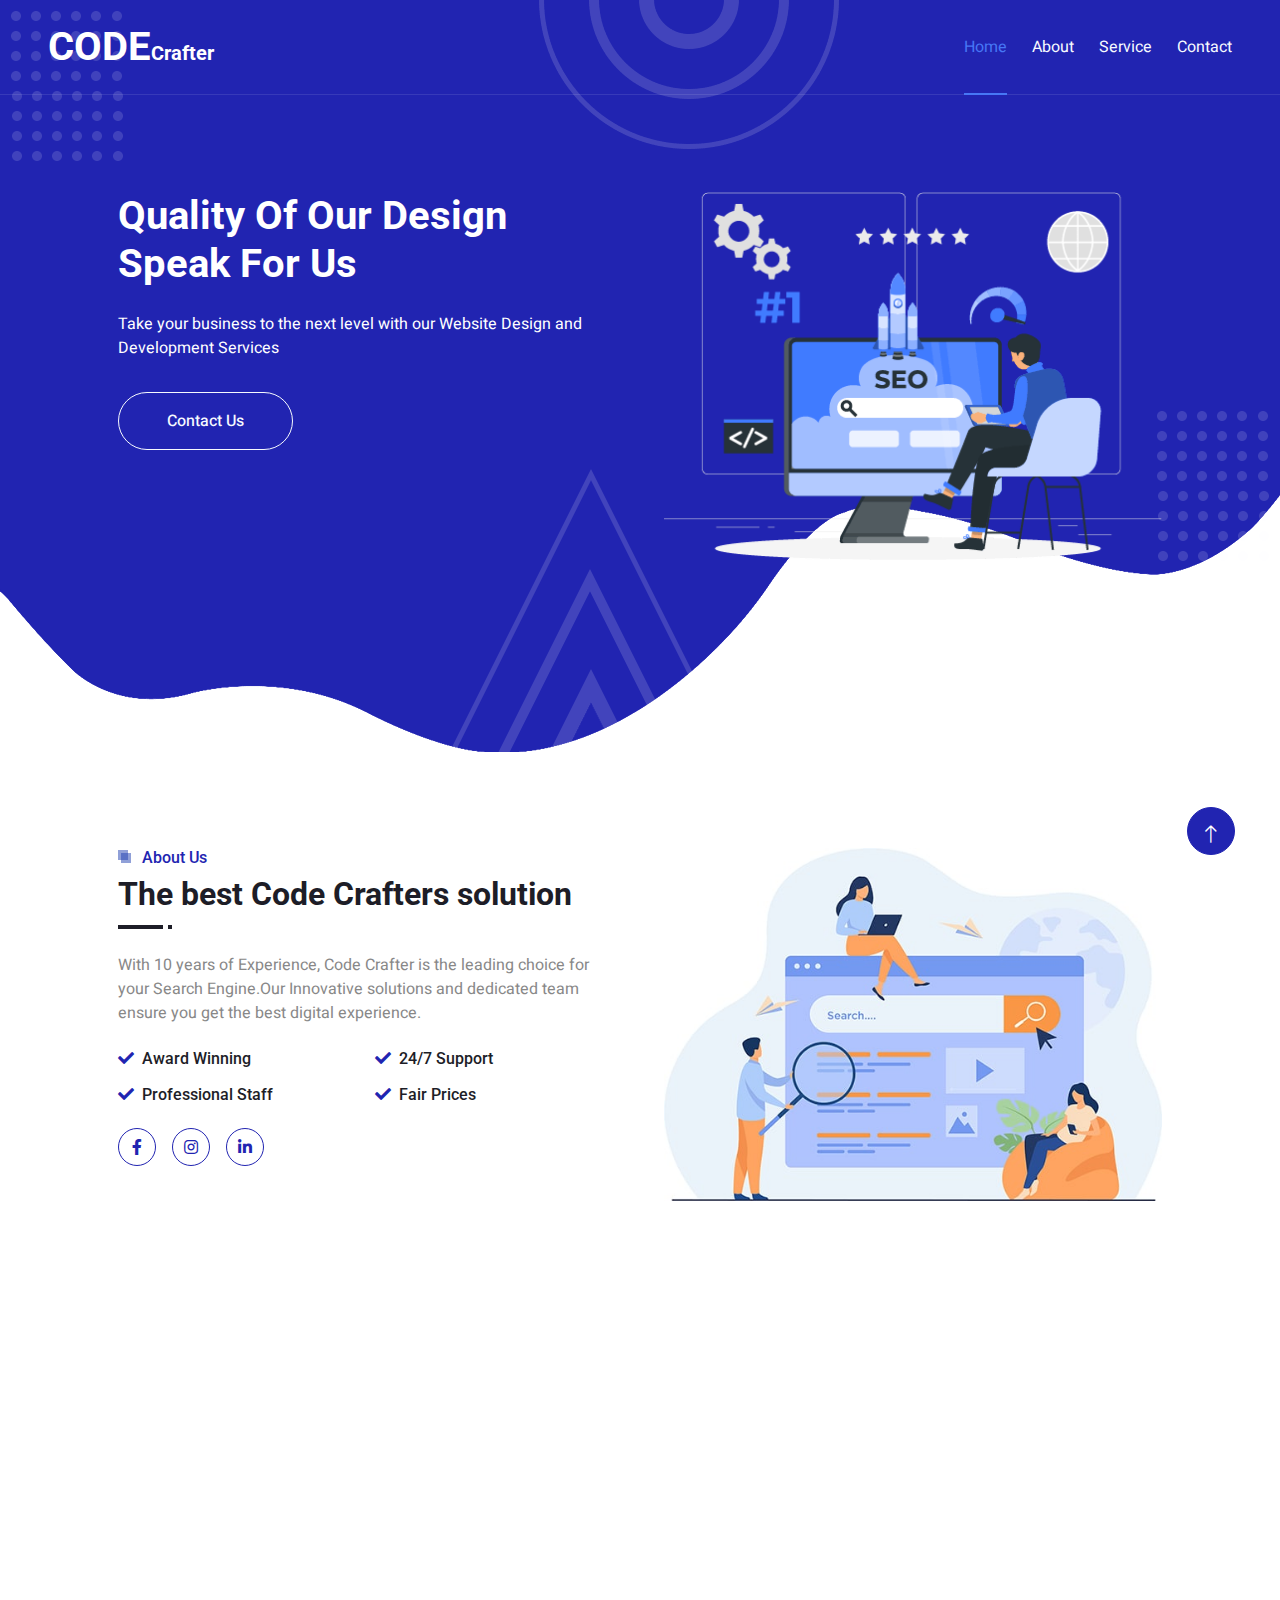
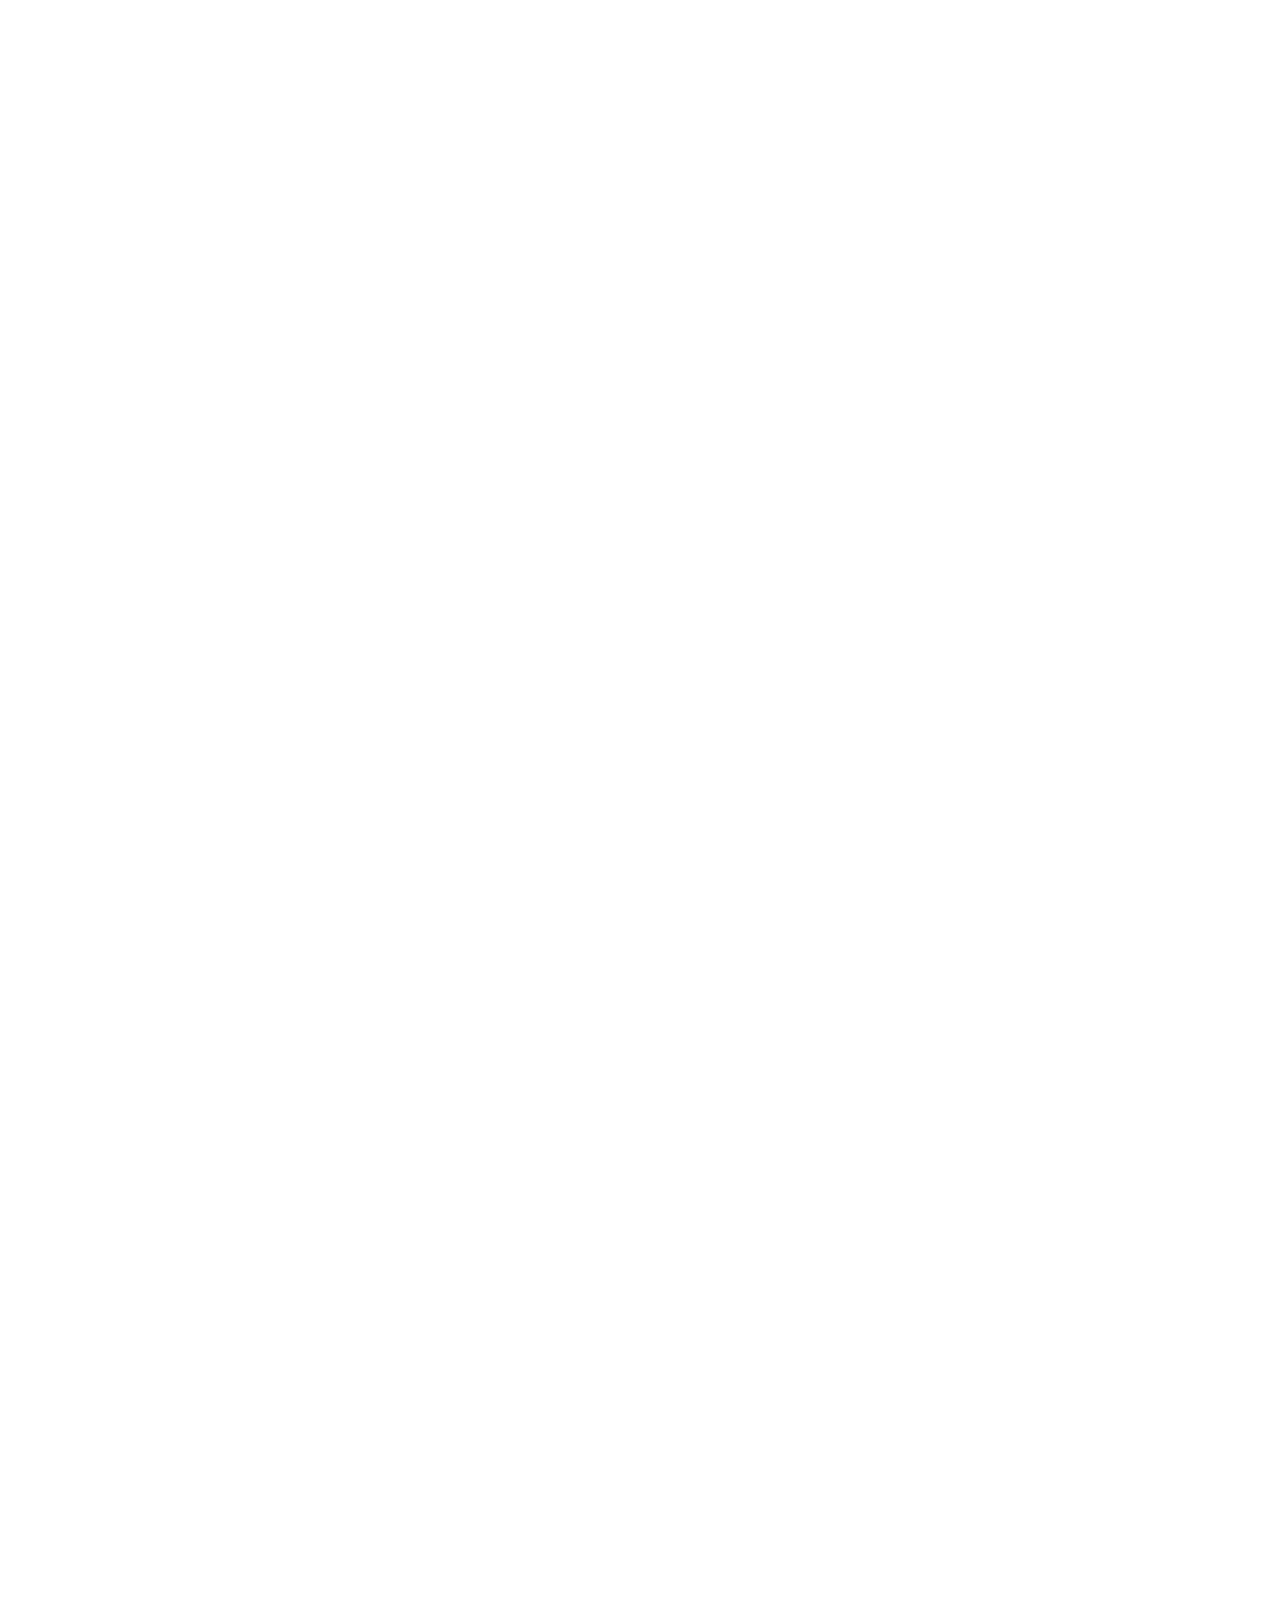
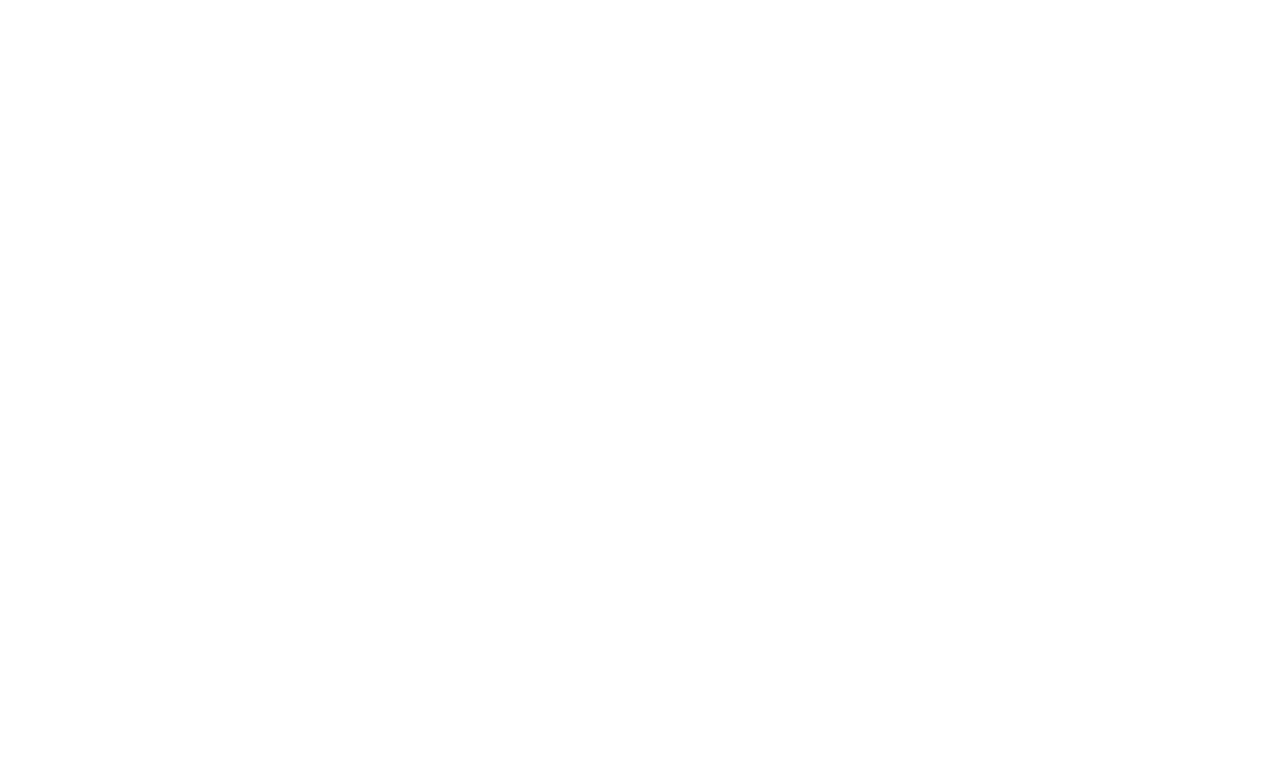
<file: index.html>
<!DOCTYPE html>
<html lang="en">

<head>
    <meta charset="utf-8">
    <title>CODE Crafter </title>
    <meta content="width=device-width, initial-scale=1.0" name="viewport">
    <meta content="" name="keywords">
    <meta content="" name="description">

    <!-- Favicon -->
    <link href="img/favicon.ico" rel="icon">

    <!-- Google Web Fonts -->
    <link rel="preconnect" href="https://fonts.googleapis.com">
    <link rel="preconnect" href="https://fonts.gstatic.com" crossorigin>
    <link href="https://fonts.googleapis.com/css2?family=Heebo:wght@400;500&family=Roboto:wght@400;500;700&display=swap" rel="stylesheet"> 

    <!-- Icon Font Stylesheet -->
    <link href="https://cdnjs.cloudflare.com/ajax/libs/font-awesome/5.10.0/css/all.min.css" rel="stylesheet">
    <link href="https://cdn.jsdelivr.net/npm/bootstrap-icons@1.4.1/font/bootstrap-icons.css" rel="stylesheet">

    <!-- Libraries Stylesheet -->
    <link href="lib/animate/animate.min.css" rel="stylesheet">
    <link href="lib/owlcarousel/assets/owl.carousel.min.css" rel="stylesheet">
    <link href="lib/lightbox/css/lightbox.min.css" rel="stylesheet">

    <!-- Customized Bootstrap Stylesheet -->
    <link href="css/bootstrap.min.css" rel="stylesheet">

    <!-- Template Stylesheet -->
    <link href="css/style.css" rel="stylesheet">
</head>

<body>
    <div class="container-fluid bg-white p-0">
        <!-- Spinner Start -->
        <div id="spinner" class="show bg-white position-fixed translate-middle w-100 vh-100 top-50 start-50 d-flex align-items-center justify-content-center">
            <div class="spinner-grow text-primary" style="width: 3rem; height: 3rem;" role="status">
                <span class="sr-only">Loading...</span>
            </div>
        </div>
        <!-- Spinner End -->


        <!-- Navbar & Hero Start -->
        <div class="container-xxl position-relative p-0">
            <nav class="navbar navbar-expand-lg navbar-light px-4 px-lg-5 py-3 py-lg-0">
                <a href="" class="navbar-brand p-0">
                    <h1 class="m-0"></i>CODE<span class="fs-5">Crafter</span></h1>
                    <!-- <img src="img/logo.png" alt="Logo"> -->
                </a>
                <button class="navbar-toggler" type="button" data-bs-toggle="collapse" data-bs-target="#navbarCollapse">
                    <span class="fa fa-bars"></span>
                </button>
                <div class="collapse navbar-collapse" id="navbarCollapse">
                    <div class="navbar-nav ms-auto py-0">
                        <a href="index.html" class="nav-item nav-link active">Home</a>
                        <a href="about.html" class="nav-item nav-link" >About</a>
                        <a href="service.html" class="nav-item nav-link">Service</a>
                        <!--<a href="project.html" class="nav-item nav-link">Project</a>-->
                        <!--<div class="nav-item dropdown">
                            <a href="#" class="nav-link dropdown-toggle" data-bs-toggle="dropdown">Pages</a>
                            <div class="dropdown-menu m-0">
                                <a href="team.html" class="dropdown-item">Our Team</a>
                                <a href="testimonial.html" class="dropdown-item">Testimonial</a>
                                <a href="404.html" class="dropdown-item">404 Page</a>
                            </div>
                        </div>-->
                        <a href="contact.html" class="nav-item nav-link">Contact</a>                    </div>
                    <!--<butaton type="button" class="btn text-secondary ms-3" data-bs-toggle="modal" data-bs-target="#searchModal"><i class="fa fa-search"></i></butaton>
                    <a href="https://htmlcodex.com/startup-company-website-template" class="btn btn-secondary text-light rounded-pill py-2 px-4 ms-3">Pro Version</a>-->
                </div>
            </nav>
 
            <div class="container-xxl py-5 bg-primary hero-header mb-5">
                <div class="container my-5 py-5 px-lg-5">
                    <div class="row g-5 py-5">
                        <div class="col-lg-6 text-center text-lg-start">
                            <h1 class="text-white mb-4 animated zoomIn">Quality Of Our Design Speak For Us</h1>
                            <p class="text-white pb-3 animated zoomIn">Take your business to the next level with our Website Design and Development Services</p>
                            <!--<a href="" class="btn btn-light py-sm-3 px-sm-5 rounded-pill me-3 animated slideInLeft">Free Quote</a>-->
                            <a href="" class="btn btn-outline-light py-sm-3 px-sm-5 rounded-pill animated slideInRight">Contact Us</a>
                        </div>
                        <div class="col-lg-6 text-center text-lg-start">
                            <img class="img-fluid" src="img/hero.png" alt="">
                        </div>
                    </div>
                </div>
            </div>
        </div>
        <!-- Navbar & Hero End -->


        <!-- Full Screen Search Start -->
        <div class="modal fade" id="searchModal" tabindex="-1">
            <div class="modal-dialog modal-fullscreen">
                <div class="modal-content" style="background: rgba(29, 29, 39, 0.7);">
                    <div class="modal-header border-0">
                        <button type="button" class="btn bg-white btn-close" data-bs-dismiss="modal" aria-label="Close"></button>
                    </div>
                    <div class="modal-body d-flex align-items-center justify-content-center">
                        <div class="input-group" style="max-width: 600px;">
                            <input type="text" class="form-control bg-transparent border-light p-3" placeholder="Type search keyword">
                            <button class="btn btn-light px-4"><i class="bi bi-search"></i></button>
                        </div>
                    </div>
                </div>
            </div>
        </div>
		
        <!-- Full Screen Search End -->


        <!-- About Start -->
        <div class="container-xxl py-5">
            <div class="container px-lg-5">
                <div class="row g-5">
                    <div class="col-lg-6 wow fadeInUp" data-wow-delay="0.1s">
                        <div class="section-title position-relative mb-4 pb-2">
                            <h6 class="position-relative text-primary ps-4">About Us</h6>
                            <h2 class="mt-2">The best Code Crafters solution </h2>
                        </div>
                        <p class="mb-4">With 10 years of Experience, Code Crafter is the leading choice for your Search Engine.Our Innovative solutions and dedicated team ensure you get the best digital experience.</p>
                        <div class="row g-3">
                            <div class="col-sm-6">
                                <h6 class="mb-3"><i class="fa fa-check text-primary me-2"></i>Award Winning</h6>
                                <h6 class="mb-0"><i class="fa fa-check text-primary me-2"></i>Professional Staff</h6>
                            </div>
                            <div class="col-sm-6">
                                <h6 class="mb-3"><i class="fa fa-check text-primary me-2"></i>24/7 Support</h6>
                                <h6 class="mb-0"><i class="fa fa-check text-primary me-2"></i>Fair Prices</h6>
                            </div>
                        </div>
                        <div class="d-flex align-items-center mt-4">
                            
                            <a class="btn btn-outline-primary btn-square me-3" href=""><i class="fab fa-facebook-f"></i></a>
                           
                            <a class="btn btn-outline-primary btn-square me-3" href=""><i class="fab fa-instagram"></i></a>
                            <a class="btn btn-outline-primary btn-square" href=""><i class="fab fa-linkedin-in"></i></a>
                        </div>
                    </div>
                    <div class="col-lg-6">
                        <img class="img-fluid wow zoomIn" data-wow-delay="0.5s" src="img/about.jpg">
                    </div>
                </div>
            </div>
        </div>
        <!-- About End -->


        <!-- Newsletter Start -->
        
        <!-- Newsletter End -->


        <!-- Service Start -->
       
        <!-- Service End -->


        <!-- Portfolio Start -->
        <div class="container-xxl py-5">
            <div class="container px-lg-5">
                <div class="section-title position-relative text-center mb-5 pb-2 wow fadeInUp" data-wow-delay="0.1s">
                    <h6 class="position-relative d-inline text-primary ps-4">Our Projects</h6>
                    <h2 class="mt-2">Recently Launched Projects</h2>
                </div>
                <div class="row mt-n2 wow fadeInUp" data-wow-delay="0.1s">
                    <div class="col-12 text-center">
                        <ul class="list-inline mb-5" id="portfolio-flters">
                            <li class="btn px-3 pe-4 active" data-filter="*">All</li>
                            <li class="btn px-3 pe-4" data-filter=".first">Design</li>
                            <li class="btn px-3 pe-4" data-filter=".second">Development</li>
                        </ul>
                    </div>
                </div>
                <div class="row g-4 portfolio-container">
                    <div class="col-lg-4 col-md-6 portfolio-item first wow zoomIn" data-wow-delay="0.1s">
                        <div class="position-relative rounded overflow-hidden">
                            <img class="img-fluid w-100" src="img/portfolio-1.jpeg" alt="">
                            <div class="portfolio-overlay">
                                <a class="btn btn-light" href="img/portfolio-1.jpeg" data-lightbox="portfolio"><i class="fa fa-plus fa-2x text-primary"></i></a>
                                <div class="mt-auto">
                                    <small class="text-white"><i class="fa fa-folder me-2"></i>Web Design</small>
                                    <a class="h5 d-block text-white mt-1 mb-0" href="">Kolhapur Marathon</a>
                                </div>
                            </div>
                        </div>
                    </div>
                    <div class="col-lg-4 col-md-6 portfolio-item first wow zoomIn" data-wow-delay="0.3s">
                        <div class="position-relative rounded overflow-hidden">
                            <img class="img-fluid w-100" src="img/portfolio-2.jpeg" alt="">
                            <div class="portfolio-overlay">
                                <a class="btn btn-light" href="img/portfolio-2.jpeg" data-lightbox="portfolio"><i class="fa fa-plus fa-2x text-primary"></i></a>
                                <div class="mt-auto">
                                    <small class="text-white"><i class="fa fa-folder me-2"></i>Web Design</small>
                                    <a class="h5 d-block text-white mt-1 mb-0" href="">Stylumia</a>
                                </div>
                          </div>
                        </div>
                    </div>
                    <div class="col-lg-4 col-md-6 portfolio-item second wow zoomIn" data-wow-delay="0.6s">
                        <div class="position-relative rounded overflow-hidden">
                            <img class="img-fluid w-100" src="img/portfolio-3.jpeg" alt="">
                            <div class="portfolio-overlay">
                                <a class="btn btn-light" href="img/portfolio-3.jpeg" data-lightbox="portfolio"><i class="fa fa-plus fa-2x text-primary"></i></a>
                                <div class="mt-auto">
                                    <small class="text-white"><i class="fa fa-folder me-2"></i>Web Design</small>
                                    <a class="h5 d-block text-white mt-1 mb-0" href="">Kanku Enterprises</a>
                                </div>
                          </div>
                        </div>
                    </div>
                    <div class="col-lg-4 col-md-6 portfolio-item second wow zoomIn" data-wow-delay="0.1s">
                        <div class="position-relative rounded overflow-hidden">
                            <img class="img-fluid w-100" src="img/portfolio-4.jpeg" alt="">
                            <div class="portfolio-overlay">
                                <a class="btn btn-light" href="img/portfolio-4.jpeg" data-lightbox="portfolio"><i class="fa fa-plus fa-2x text-primary"></i></a>
                                <div class="mt-auto">
                                    <small class="text-white"><i class="fa fa-folder me-2"></i>Web Design</small>
                                    <a class="h5 d-block text-white mt-1 mb-0" href="">Arman Traders</a>
                                </div>
                            </div>
                        </div>
                    </div>
                    <div class="col-lg-4 col-md-6 portfolio-item first wow zoomIn" data-wow-delay="0.3s">
                        <div class="position-relative rounded overflow-hidden">
                            <img class="img-fluid w-100" src="img/portfolio-5.jpeg" alt="">
                            <div class="portfolio-overlay">
                                <a class="btn btn-light" href="img/portfolio-5.jpeg" data-lightbox="portfolio"><i class="fa fa-plus fa-2x text-primary"></i></a>
                                <div class="mt-auto">
                                    <small class="text-white"><i class="fa fa-folder me-2"></i>Web Design</small>
                                    <a class="h5 d-block text-white mt-1 mb-0" href="">Harmoony Design Studio</a>
                                </div>
                            </div>
                        </div>
                    </div>
                    <div class="col-lg-4 col-md-6 portfolio-item second wow zoomIn" data-wow-delay="0.6s">
                        <div class="position-relative rounded overflow-hidden">
                            <img class="img-fluid w-100" src="img/portfolio-6.jpeg" alt="">
                            <div class="portfolio-overlay">
                                <a class="btn btn-light" href="img/portfolio-6.jpeg" data-lightbox="portfolio"><i class="fa fa-plus fa-2x text-primary"></i></a>
                                <div class="mt-auto">
                                    <small class="text-white"><i class="fa fa-folder me-2"></i>Web Design</small>
                                    <a class="h5 d-block text-white mt-1 mb-0" href="">Learning Institute</a>
                                </div>
                            </div>
                        </div>
                    </div>
                </div>
            </div>
        </div>
        <!-- Portfolio End -->


        <!-- Testimonial Start -->
        <div class="container-xxl bg-primary testimonial py-5 my-5 wow fadeInUp" data-wow-delay="0.1s">
            <div class="container py-5 px-lg-5">
                <div class="owl-carousel testimonial-carousel">
                    <div class="testimonial-item bg-transparent border rounded text-white p-4">
                        <i class="fa fa-quote-left fa-2x mb-3"></i>
                        <p> To Serve the students life</p>
                        <div class="d-flex align-items-center">
                            <!--<img class="img-fluid flex-shrink-0 rounded-circle" src="img/testimonial-1.jpg" style="width: 50px; height: 50px;">-->
                            <div class="ps-3">
                                <h6 class="text-white mb-1">Kanku Enterprises</h6>
                                <small></small>
                            </div>
                        </div>
                    </div>
                    <div class="testimonial-item bg-transparent border rounded text-white p-4">
                        <i class="fa fa-quote-left fa-2x mb-3"></i>
                        <p> To Maintain Spices Stock</p>
                        <div class="d-flex align-items-center">
                           <!-- <img class="img-fluid flex-shrink-0 rounded-circle" src="img/testimonial-2.jpg" style="width: 50px; height: 50px;">-->
                            <div class="ps-3">
                                <h6 class="text-white mb-1">Arman Treders</h6>
                                <small></small>
                            </div>
                        </div>
                    </div>
                    <div class="testimonial-item bg-transparent border rounded text-white p-4">
                        <i class="fa fa-quote-left fa-2x mb-3"></i>
                        <p>Created Landing Page</p>
                        <div class="d-flex align-items-center">
                           <!-- <img class="img-fluid flex-shrink-0 rounded-circle" src="img/testimonial-3.jpg" style="width: 50px; height: 50px;">-->
                            <div class="ps-3">
                                <h6 class="text-white mb-1">Stylumia</h6>
                                <small></small>
                            </div>
                        </div>
                    </div>
                    <div class="testimonial-item bg-transparent border rounded text-white p-4">
                        <i class="fa fa-quote-left fa-2x mb-3"></i>
                        <p> Best Services of Snacks</p>
                        <div class="d-flex align-items-center">
                            <!--<img class="img-fluid flex-shrink-0 rounded-circle" src="img/testimonial-4.jpg" style="width: 50px; height: 50px;">-->
                            <div class="ps-3">
                                <h6 class="text-white mb-1">Mahalaxmi Sandwich</h6>
                                <small></small>
                            </div>
                        </div>
                    </div>
                </div>
            </div>
        </div>
        <!-- Testimonial End -->


        <!-- Team Start -->
       <div class="container-xxl py-5">
            <div class="container px-lg-5">
                <div class="section-title position-relative text-center mb-5 pb-2 wow fadeInUp" data-wow-delay="0.1s">
                    <h6 class="position-relative d-inline text-primary ps-4">Our Team</h6>
                    <h2 class="mt-2">Meet Our Team Members</h2>
                </div>
                <div class="row g-4">
                    <div class="col-lg-4 col-md-6 wow fadeInUp" data-wow-delay="0.1s">
                        <div class="team-item">
                            <div class="d-flex">
                                <div class="flex-shrink-0 d-flex flex-column align-items-center mt-4 pt-5" style="width: 75px;">
                                    <a class="btn btn-square text-primary bg-white my-1" href=""><i class="fab fa-facebook-f"></i></a>
                                    
                                    <a class="btn btn-square text-primary bg-white my-1" href="https://www.instagram.com/code_crafters6964/profilecard/?igsh=MWs2cWd4aXQwanVoNQ=="><i class="fab fa-instagram"></i></a>
                                    <a class="btn btn-square text-primary bg-white my-1" href=""><i class="fab fa-linkedin-in"></i></a>
                                </div>
                                <img class="img-fluid rounded w-100" src="img/team-1.jpeg" alt="">
                            </div>
                            <div class="px-4 py-3">
                                <h5 class="fw-bold m-0">Manorama Banchhode</h5>
                                <small>CEO</small>
                            </div>
                        </div>
                    </div>
                    <div class="col-lg-4 col-md-6 wow fadeInUp" data-wow-delay="0.3s">
                       <!-- <div class="team-item">
                            <div class="d-flex">
                                <div class="flex-shrink-0 d-flex flex-column align-items-center mt-4 pt-5" style="width: 75px;">
                                    <a class="btn btn-square text-primary bg-white my-1" href=""><i class="fab fa-facebook-f"></i></a>
                                    <a class="btn btn-square text-primary bg-white my-1" href=""><i class="fab fa-twitter"></i></a>
                                    <a class="btn btn-square text-primary bg-white my-1" href=""><i class="fab fa-instagram"></i></a>
                                    <a class="btn btn-square text-primary bg-white my-1" href=""><i class="fab fa-linkedin-in"></i></a>
                                </div>
                                <img class="img-fluid rounded w-100" src="img/team-2.jpg" alt="">
                            </div>
                            <div class="px-4 py-3">
                                <h5 class="fw-bold m-0">Yogesh Banchhode</h5>
                                <small>Manager</small>
                            </div>
                        </div>-->
                    </div>
                    <div class="col-lg-4 col-md-6 wow fadeInUp" data-wow-delay="0.6s">
                        <div class="team-item">
                            <div class="d-flex">
                                <div class="flex-shrink-0 d-flex flex-column align-items-center mt-4 pt-5" style="width: 75px;">
                                    <a class="btn btn-square text-primary bg-white my-1" href=""><i class="fab fa-facebook-f"></i></a>
                                    
                                    <a class="btn btn-square text-primary bg-white my-1" href=""><i class="fab fa-instagram"></i></a>
                                    <a class="btn btn-square text-primary bg-white my-1" href=""><i class="fab fa-linkedin-in"></i></a>
                                </div>
                                <img class="img-fluid rounded w-100" src="img/team-3.jpg" alt="">
                            </div>
                            <div class="px-4 py-3">
                                <h5 class="fw-bold m-0">Yogesh Banchhode</h5>
                                <small>Manager</small>
                            </div>
                        </div>
                    </div>
                </div>
            </div>
        </div>
        <!-- Team End -->
        

        <!-- Footer Start -->
        <div class="container-fluid bg-primary text-light footer mt-5 pt-5 wow fadeIn" data-wow-delay="0.1s">
            <div class="container py-5 px-lg-5">
                <div class="row g-5">
                    <div class="col-md-6 col-lg-3">
                        <h5 class="text-white mb-4">Get In Touch</h5>
                        <p><i class="fa fa-map-marker-alt me-3"></i>R.S.No. 590 Office No.3 First Floor, 
																	Shahupuri Complex, Vyapari Peth,Kolhapur</p>
                        <p><i class="fa fa-phone-alt me-3"></i>+91 9518396964</p>
                        <p><i class="fa fa-envelope me-3"></i>codecrafterservices@gmail.com</p>
                        <div class="d-flex pt-2">
                            
                            <a class="btn btn-outline-light btn-social" href=""><i class="fab fa-facebook-f"></i></a>
                            
                            <a class="btn btn-outline-light btn-social" href=""><i class="fab fa-instagram"></i></a>
                            <a class="btn btn-outline-light btn-social" href=""><i class="fab fa-linkedin-in"></i></a>
                        </div>
                    </div>
                    <div class="col-md-6 col-lg-3">
                        <!--<h5 class="text-white mb-4">Popular Link</h5>
                        <a class="btn btn-link" href="">About Us</a>
                        <a class="btn btn-link" href="">Contact Us</a>
                        <a class="btn btn-link" href="">Privacy Policy</a>
                        <a class="btn btn-link" href="">Terms & Condition</a>
                        <a class="btn btn-link" href="">Career</a>-->
                    </div>
                    <div class="col-md-6 col-lg-3">
                        <h5 class="text-white mb-4">Project Gallery</h5>
                        <div class="row g-2">
                            <div class="col-4">
                                <img class="img-fluid" src="img/portfolio-1.jpeg" alt="Image">
                            </div>
                            <div class="col-4">
                                <img class="img-fluid" src="img/portfolio-2.jpeg" alt="Image">
                            </div>
                            <div class="col-4">
                                <img class="img-fluid" src="img/portfolio-3.jpeg" alt="Image">
                            </div>
                            <div class="col-4">
                                <img class="img-fluid" src="img/portfolio-4.jpeg" alt="Image">
                            </div>
                            <div class="col-4">
                                <img class="img-fluid" src="img/portfolio-5.jpeg" alt="Image">
                            </div>
                            <div class="col-4">
                                <img class="img-fluid" src="img/portfolio-6.jpeg" alt="Image">
                            </div>
                        </div>
                    </div>
                    <div class="col-md-6 col-lg-3">
                        <!--<h5 class="text-white mb-4">Newsletter</h5>
                        <p>Lorem ipsum dolor sit amet elit. Phasellus nec pretium mi. Curabitur facilisis ornare velit non vulpu</p>-->
                        <div class="position-relative w-100 mt-3">
                            <input class="form-control border-0 rounded-pill w-100 ps-4 pe-5" type="text" placeholder="Your Email" style="height: 48px;">
                            <button type="button" class="btn shadow-none position-absolute top-0 end-0 mt-1 me-2"><i class="fa fa-paper-plane text-primary fs-4"></i></button>
                        </div>
                    </div>
                </div>
            </div>
            <div class="container px-lg-5">
                <div class="copyright">
                    <div class="row">
                        <div class="col-md-6 text-center text-md-start mb-3 mb-md-0">
                            &copy; 
							Code Crafter Services
							
							<!--/*** This template is free as long as you keep the footer author’s credit link/attribution link/backlink. If you'd like to use the template without the footer author’s credit link/attribution link/backlink, you can purchase the Credit Removal License from "https://htmlcodex.com/credit-removal". Thank you for your support. ***/-->
							Designed By <a class="border-bottom" href="https://htmlcodex.com">
							</a>
                        </div>
                        <div class="col-md-6 text-center text-md-end">
                            <div class="footer-menu">
                                 <a href="index.html">Home</a>
                                <!--<a href="">Cookies</a>
                                <a href="">Help</a>
                                <a href="">FQAs</a>-->
                            </div>
                        </div>
                    </div>
                </div>
            </div>
        </div>
        <!-- Footer End -->


        <!-- Back to Top -->
        <a href="#" class="btn btn-lg btn-primary btn-lg-square back-to-top pt-2"><i class="bi bi-arrow-up"></i></a>
    </div>

    <!-- JavaScript Libraries -->
    <script src="https://code.jquery.com/jquery-3.4.1.min.js"></script>
    <script src="https://cdn.jsdelivr.net/npm/bootstrap@5.0.0/dist/js/bootstrap.bundle.min.js"></script>
    <script src="lib/wow/wow.min.js"></script>
    <script src="lib/easing/easing.min.js"></script>
    <script src="lib/waypoints/waypoints.min.js"></script>
    <script src="lib/owlcarousel/owl.carousel.min.js"></script>
    <script src="lib/isotope/isotope.pkgd.min.js"></script>
    <script src="lib/lightbox/js/lightbox.min.js"></script>

    <!-- Template Javascript -->
    <script src="js/main.js"></script>
</body>

</html>
</file>
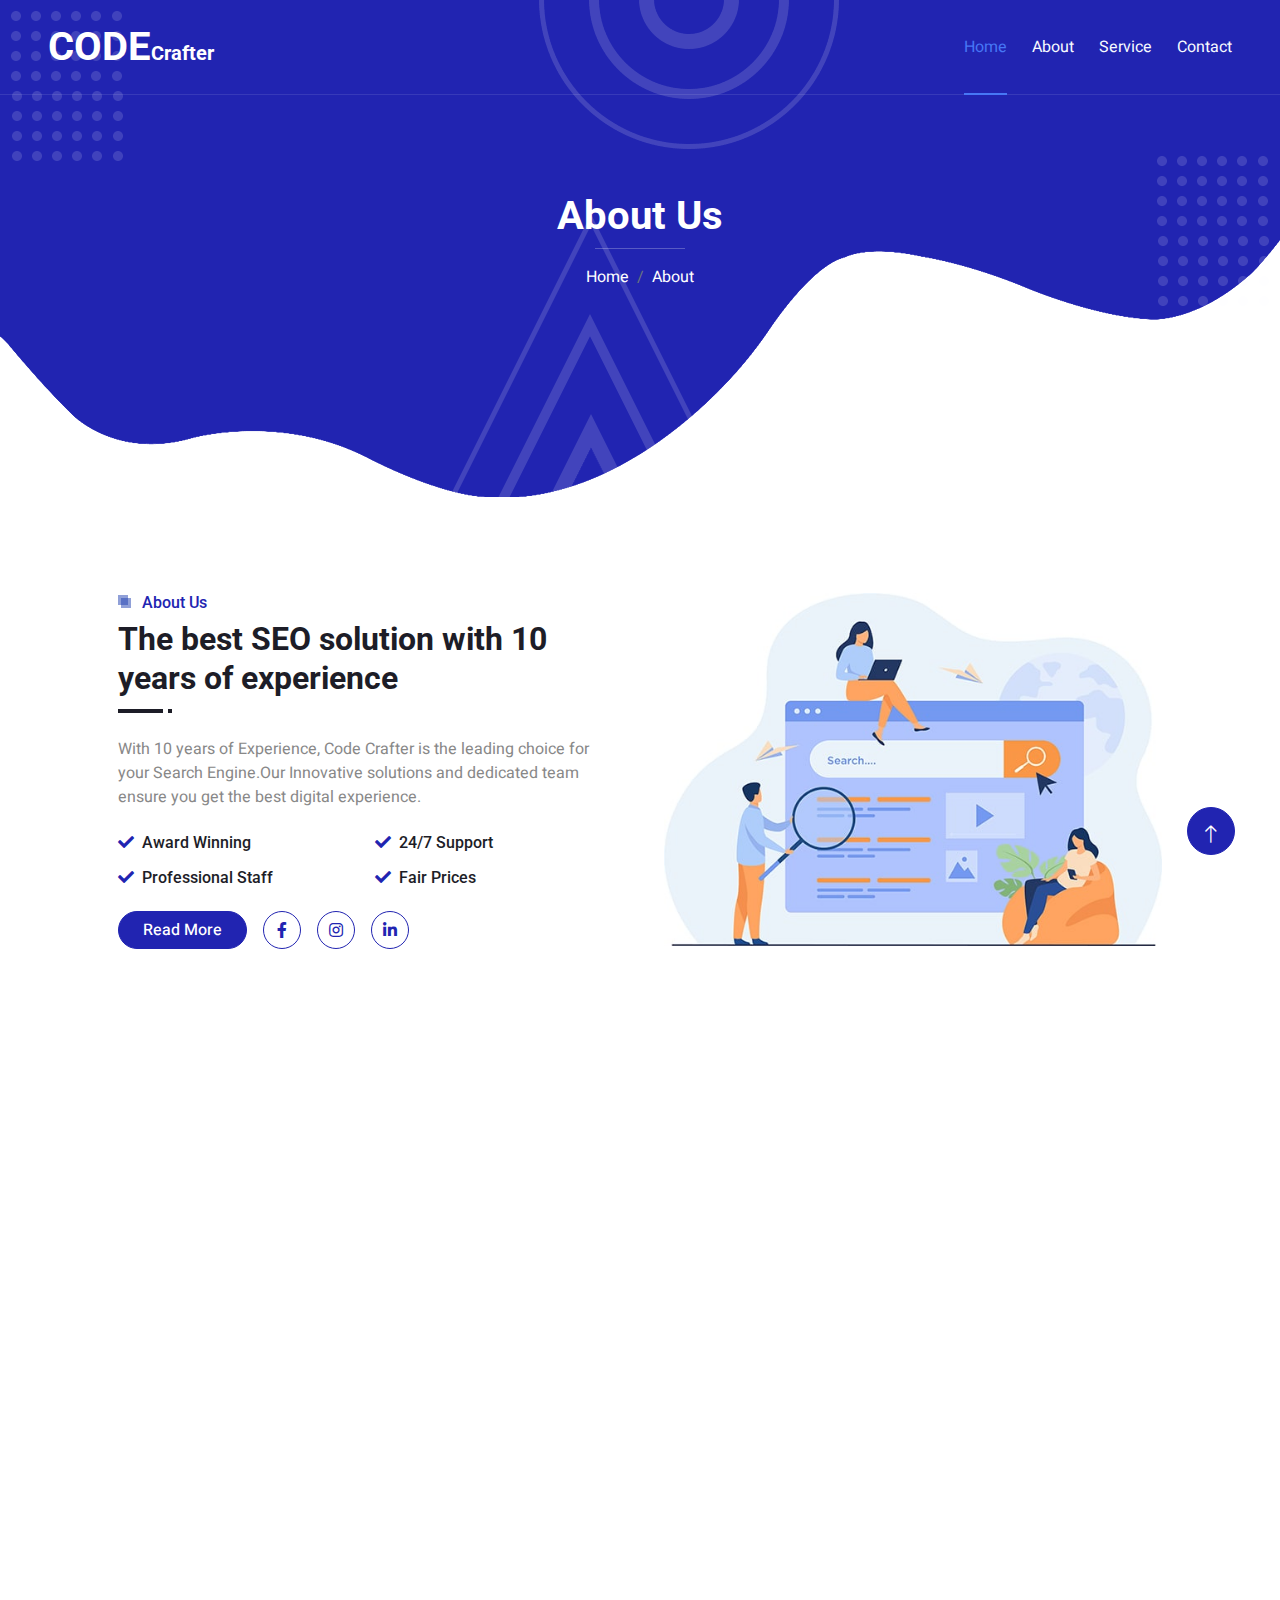
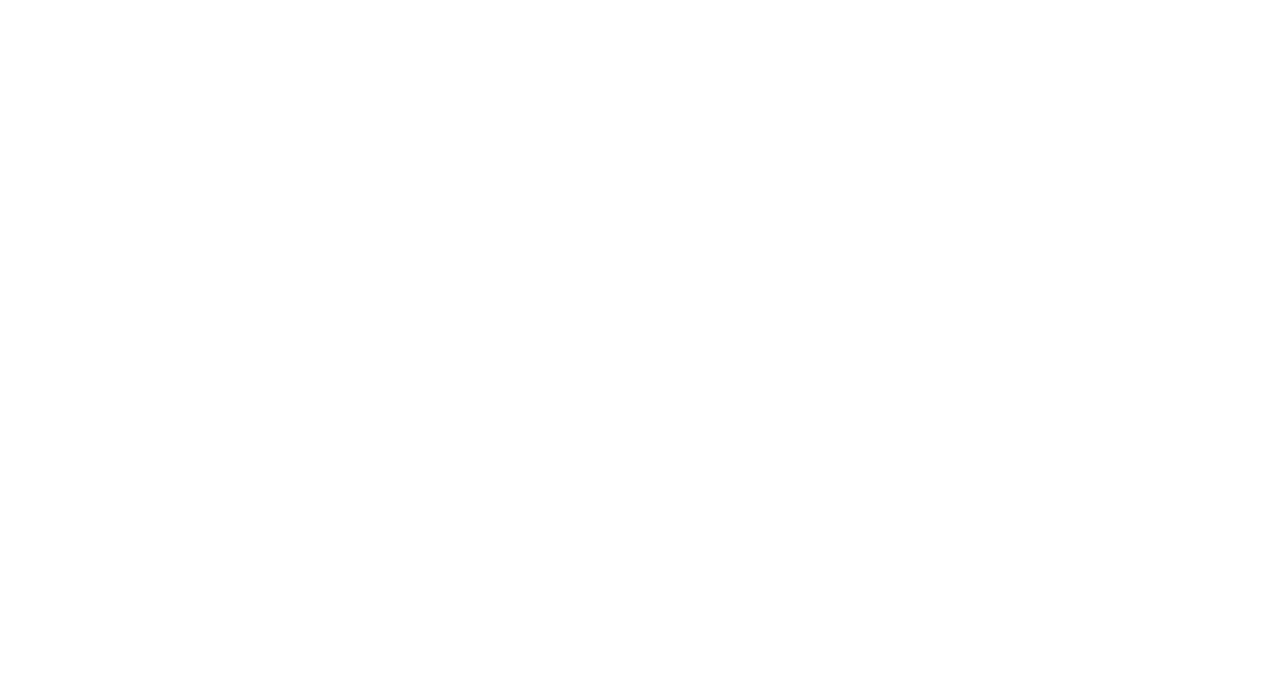
<file: about.html>
<!DOCTYPE html>
<html lang="en">

<head>
    <meta charset="utf-8">
    <title>CODE Crafter</title>
    <meta content="width=device-width, initial-scale=1.0" name="viewport">
    <meta content="" name="keywords">
    <meta content="" name="description">

    <!-- Favicon -->
    <link href="img/favicon.ico" rel="icon">

    <!-- Google Web Fonts -->
    <link rel="preconnect" href="https://fonts.googleapis.com">
    <link rel="preconnect" href="https://fonts.gstatic.com" crossorigin>
    <link href="https://fonts.googleapis.com/css2?family=Heebo:wght@400;500&family=Roboto:wght@400;500;700&display=swap" rel="stylesheet"> 

    <!-- Icon Font Stylesheet -->
    <link href="https://cdnjs.cloudflare.com/ajax/libs/font-awesome/5.10.0/css/all.min.css" rel="stylesheet">
    <link href="https://cdn.jsdelivr.net/npm/bootstrap-icons@1.4.1/font/bootstrap-icons.css" rel="stylesheet">

    <!-- Libraries Stylesheet -->
    <link href="lib/animate/animate.min.css" rel="stylesheet">
    <link href="lib/owlcarousel/assets/owl.carousel.min.css" rel="stylesheet">
    <link href="lib/lightbox/css/lightbox.min.css" rel="stylesheet">

    <!-- Customized Bootstrap Stylesheet -->
    <link href="css/bootstrap.min.css" rel="stylesheet">

    <!-- Template Stylesheet -->
    <link href="css/style.css" rel="stylesheet">
</head>

<body>
    <div class="container-fluid bg-white p-0">
        <!-- Spinner Start -->
        <div id="spinner" class="show bg-white position-fixed translate-middle w-100 vh-100 top-50 start-50 d-flex align-items-center justify-content-center">
            <div class="spinner-grow text-primary" style="width: 3rem; height: 3rem;" role="status">
                <span class="sr-only">Loading...</span>
            </div>
        </div>
        <!-- Spinner End -->


        <!-- Navbar & Hero Start -->
        <div class="container-xxl position-relative p-0">
            <nav class="navbar navbar-expand-lg navbar-light px-4 px-lg-5 py-3 py-lg-0">
                <a href="" class="navbar-brand p-0">
                     <h1 class="m-0"></i>CODE<span class="fs-5">Crafter</span></h1>
                    <!-- <img src="img/logo.png" alt="Logo"> -->
                </a>
                <button class="navbar-toggler" type="button" data-bs-toggle="collapse" data-bs-target="#navbarCollapse">
                    <span class="fa fa-bars"></span>
                </button>
                <div class="collapse navbar-collapse" id="navbarCollapse">
                    <div class="navbar-nav ms-auto py-0">
                        <a href="index.html" class="nav-item nav-link active">Home</a>
                        <a href="about.html" class="nav-item nav-link">About</a>
                        <a href="service.html" class="nav-item nav-link">Service</a>
                        <!--<a href="project.html" class="nav-item nav-link">Project</a>-->
                        <!--<div class="nav-item dropdown">
                            <a href="#" class="nav-link dropdown-toggle" data-bs-toggle="dropdown">Pages</a>
                            <div class="dropdown-menu m-0">
                                <a href="team.html" class="dropdown-item">Our Team</a>
                                <a href="testimonial.html" class="dropdown-item">Testimonial</a>
                                <a href="404.html" class="dropdown-item">404 Page</a>
                            </div>
                        </div>-->
                        <a href="contact.html" class="nav-item nav-link">Contact</a>                    </div>
                    <!--<butaton type="button" class="btn text-secondary ms-3" data-bs-toggle="modal" data-bs-target="#searchModal"><i class="fa fa-search"></i></butaton>
                    <a href="https://htmlcodex.com/startup-company-website-template" class="btn btn-secondary text-light rounded-pill py-2 px-4 ms-3">Pro Version</a>-->
                </div>
            </nav>

            <div class="container-xxl py-5 bg-primary hero-header mb-5">
                <div class="container my-5 py-5 px-lg-5">
                    <div class="row g-5 py-5">
                        <div class="col-12 text-center">
                            <h1 class="text-white animated zoomIn">About Us</h1>
                            <hr class="bg-white mx-auto mt-0" style="width: 90px;">
                            <nav aria-label="breadcrumb">
                                <ol class="breadcrumb justify-content-center">
                                    <li class="breadcrumb-item"><a class="text-white" href="#">Home</a></li>
                                    
                                    <li class="breadcrumb-item text-white active" aria-current="page">About</li>
                                </ol>
                            </nav>
                        </div>
                    </div>
                </div>
            </div>
        </div>
        <!-- Navbar & Hero End -->


        <!-- Full Screen Search Start -->
        <div class="modal fade" id="searchModal" tabindex="-1">
            <div class="modal-dialog modal-fullscreen">
                <div class="modal-content" style="background: rgba(29, 29, 39, 0.7);">
                    <div class="modal-header border-0">
                        <button type="button" class="btn bg-white btn-close" data-bs-dismiss="modal" aria-label="Close"></button>
                    </div>
                    <div class="modal-body d-flex align-items-center justify-content-center">
                        <div class="input-group" style="max-width: 600px;">
                            <input type="text" class="form-control bg-transparent border-light p-3" placeholder="Type search keyword">
                            <button class="btn btn-light px-4"><i class="bi bi-search"></i></button>
                        </div>
                    </div>
                </div>
            </div>
        </div>
        <!-- Full Screen Search End -->


        <!-- About Start -->
        <div class="container-xxl py-5">
            <div class="container px-lg-5">
                <div class="row g-5">
                    <div class="col-lg-6 wow fadeInUp" data-wow-delay="0.1s">
                        <div class="section-title position-relative mb-4 pb-2">
                            <h6 class="position-relative text-primary ps-4">About Us</h6>
                            <h2 class="mt-2">The best SEO solution with 10 years of experience</h2>
                        </div>
                        <p class="mb-4">With 10 years of Experience, Code Crafter is the leading choice for your Search Engine.Our Innovative solutions and dedicated team ensure you get the best digital experience.</p>
                        <div class="row g-3">
                            <div class="col-sm-6">
                                <h6 class="mb-3"><i class="fa fa-check text-primary me-2"></i>Award Winning</h6>
                                <h6 class="mb-0"><i class="fa fa-check text-primary me-2"></i>Professional Staff</h6>
                            </div>
                            <div class="col-sm-6">
                                <h6 class="mb-3"><i class="fa fa-check text-primary me-2"></i>24/7 Support</h6>
                                <h6 class="mb-0"><i class="fa fa-check text-primary me-2"></i>Fair Prices</h6>
                            </div>
                        </div>
                        <div class="d-flex align-items-center mt-4">
                            <a class="btn btn-primary rounded-pill px-4 me-3" href="">Read More</a>
                            <a class="btn btn-outline-primary btn-square me-3" href=""><i class="fab fa-facebook-f"></i></a>
                            
                            <a class="btn btn-outline-primary btn-square me-3" href=""><i class="fab fa-instagram"></i></a>
                            <a class="btn btn-outline-primary btn-square" href=""><i class="fab fa-linkedin-in"></i></a>
                        </div>
                    </div>
                    <div class="col-lg-6">
                        <img class="img-fluid wow zoomIn" data-wow-delay="0.5s" src="img/about.jpg">
                    </div>
                </div>
            </div>
        </div>
        <!-- About End -->


        <!-- Newsletter Start -->
        
        <!-- Newsletter End -->


        <!-- Team Start -->
        <div class="container-xxl py-5">
            <div class="container px-lg-5">
                <div class="section-title position-relative text-center mb-5 pb-2 wow fadeInUp" data-wow-delay="0.1s">
                    <h6 class="position-relative d-inline text-primary ps-4">Our Team</h6>
                    <h2 class="mt-2">Meet Our Team Members</h2>
                </div>
                <div class="row g-4">
                    <div class="col-lg-4 wow fadeInUp" data-wow-delay="0.1s">
                        <div class="team-item">
                            <div class="d-flex">
                                <div class="flex-shrink-0 d-flex flex-column align-items-center mt-4 pt-5" style="width: 75px;">
                                    <a class="btn btn-square text-primary bg-white my-1" href=""><i class="fab fa-facebook-f"></i></a>
                                   
                                    <a class="btn btn-square text-primary bg-white my-1" href=""><i class="fab fa-instagram"></i></a>
                                    <a class="btn btn-square text-primary bg-white my-1" href=""><i class="fab fa-linkedin-in"></i></a>
                                </div>
                                <img class="img-fluid rounded w-100" src="img/team-1.jpeg" alt="">
                            </div>
                            <div class="px-4 py-3">
                                <h5 class="fw-bold m-0">Manorama Banchhode</h5>
                                <small>CEO</small>
                            </div>
                        </div>
                    </div>
                    <div class="col-lg-4 wow fadeInUp" data-wow-delay="0.3s">
                        <!--<div class="team-item">
                            <div class="d-flex">
                                <div class="flex-shrink-0 d-flex flex-column align-items-center mt-4 pt-5" style="width: 75px;">
                                    <a class="btn btn-square text-primary bg-white my-1" href=""><i class="fab fa-facebook-f"></i></a>
                                    <a class="btn btn-square text-primary bg-white my-1" href=""><i class="fab fa-twitter"></i></a>
                                    <a class="btn btn-square text-primary bg-white my-1" href=""><i class="fab fa-instagram"></i></a>
                                    <a class="btn btn-square text-primary bg-white my-1" href=""><i class="fab fa-linkedin-in"></i></a>
                                </div>
                                <img class="img-fluid rounded w-100" src="img/team-2.jpg" alt="">
                            </div>
                            <div class="px-4 py-3">
                                <h5 class="fw-bold m-0">Emma William</h5>
                                <small>Manager</small>
                            </div>
                        </div>-->
                    </div>
                    <div class="col-lg-4 wow fadeInUp" data-wow-delay="0.6s">
                        <div class="team-item">
                            <div class="d-flex">
                                <div class="flex-shrink-0 d-flex flex-column align-items-center mt-4 pt-5" style="width: 75px;">
                                    <a class="btn btn-square text-primary bg-white my-1" href=""><i class="fab fa-facebook-f"></i></a>
                                    
                                    <a class="btn btn-square text-primary bg-white my-1" href=""><i class="fab fa-instagram"></i></a>
                                    <a class="btn btn-square text-primary bg-white my-1" href=""><i class="fab fa-linkedin-in"></i></a>
                                </div>
                                <img class="img-fluid rounded w-100" src="img/team-3.jpg" alt="">
                            </div>
                            <div class="px-4 py-3">
                                <h5 class="fw-bold m-0">Yogesh Banchhode</h5>
                                <small>Manager</small>
                            </div>
                        </div>
                    </div>
                </div>
            </div>
        </div>
        <!-- Team End -->
        

        <!-- Footer Start -->
       <div class="container-fluid bg-primary text-light footer mt-5 pt-5 wow fadeIn" data-wow-delay="0.1s">
            <div class="container py-5 px-lg-5">
                <div class="row g-5">
                    <div class="col-md-6 col-lg-3">
                        <h5 class="text-white mb-4">Get In Touch</h5>
                        <p><i class="fa fa-map-marker-alt me-3"></i>R.S.No. 590 Office No.3 First Floor, 
																	Shahupuri Complex, Vyapari Peth,Kolhapur</p>
                        <p><i class="fa fa-phone-alt me-3"></i>+91 9518396964</p>
                        <p><i class="fa fa-envelope me-3"></i>codecrafterservices@gmail.com</p>
                        <div class="d-flex pt-2">
                            
                            <a class="btn btn-outline-light btn-social" href=""><i class="fab fa-facebook-f"></i></a>
                            
                            <a class="btn btn-outline-light btn-social" href=""><i class="fab fa-instagram"></i></a>
                            <a class="btn btn-outline-light btn-social" href=""><i class="fab fa-linkedin-in"></i></a>
                        </div>
                    </div>
                    <div class="col-md-6 col-lg-3">
                        <!--<h5 class="text-white mb-4">Popular Link</h5>
                        <a class="btn btn-link" href="">About Us</a>
                        <a class="btn btn-link" href="">Contact Us</a>
                        <a class="btn btn-link" href="">Privacy Policy</a>
                        <a class="btn btn-link" href="">Terms & Condition</a>
                        <a class="btn btn-link" href="">Career</a>-->
                    </div>
                    <div class="col-md-6 col-lg-3">
                        <h5 class="text-white mb-4">Project Gallery</h5>
                        <div class="row g-2">
                            <div class="col-4">
                                <img class="img-fluid" src="img/portfolio-1.jpeg" alt="Image">
                            </div>
                            <div class="col-4">
                                <img class="img-fluid" src="img/portfolio-2.jpeg" alt="Image">
                            </div>
                            <div class="col-4">
                                <img class="img-fluid" src="img/portfolio-3.jpeg" alt="Image">
                            </div>
                            <div class="col-4">
                                <img class="img-fluid" src="img/portfolio-4.jpeg" alt="Image">
                            </div>
                            <div class="col-4">
                                <img class="img-fluid" src="img/portfolio-5.jpeg" alt="Image">
                            </div>
                            <div class="col-4">
                                <img class="img-fluid" src="img/portfolio-6.jpeg" alt="Image">
                            </div>
                        </div>
                    </div>
                    <div class="col-md-6 col-lg-3">
                        <!--<h5 class="text-white mb-4">Newsletter</h5>
                        <p>Lorem ipsum dolor sit amet elit. Phasellus nec pretium mi. Curabitur facilisis ornare velit non vulpu</p>-->
                        <div class="position-relative w-100 mt-3">
                            <input class="form-control border-0 rounded-pill w-100 ps-4 pe-5" type="text" placeholder="Your Email" style="height: 48px;">
                            <button type="button" class="btn shadow-none position-absolute top-0 end-0 mt-1 me-2"><i class="fa fa-paper-plane text-primary fs-4"></i></button>
                        </div>
                    </div>
                </div>
            </div>
            <div class="container px-lg-5">
                <div class="copyright">
                    <div class="row">
                        <div class="col-md-6 text-center text-md-start mb-3 mb-md-0">
                            &copy; 
							Code Crafter Services
							
							<!--/*** This template is free as long as you keep the footer author’s credit link/attribution link/backlink. If you'd like to use the template without the footer author’s credit link/attribution link/backlink, you can purchase the Credit Removal License from "https://htmlcodex.com/credit-removal". Thank you for your support. ***/-->
							Designed By <a class="border-bottom">
							</a>
                        </div>
                        <div class="col-md-6 text-center text-md-end">
                            <div class="footer-menu">
                                <a href="index.html">Home</a>
                                <!--<a href="">Cookies</a>
                                <a href="">Help</a>
                                <a href="">FQAs</a>-->
                            </div>
                        </div>
                    </div>
                </div>
            </div>
        </div>
        <!-- Footer End -->


        <!-- Back to Top -->
        <a href="#" class="btn btn-lg btn-primary btn-lg-square back-to-top pt-2"><i class="bi bi-arrow-up"></i></a>
    </div>

    <!-- JavaScript Libraries -->
    <script src="https://code.jquery.com/jquery-3.4.1.min.js"></script>
    <script src="https://cdn.jsdelivr.net/npm/bootstrap@5.0.0/dist/js/bootstrap.bundle.min.js"></script>
    <script src="lib/wow/wow.min.js"></script>
    <script src="lib/easing/easing.min.js"></script>
    <script src="lib/waypoints/waypoints.min.js"></script>
    <script src="lib/owlcarousel/owl.carousel.min.js"></script>
    <script src="lib/isotope/isotope.pkgd.min.js"></script>
    <script src="lib/lightbox/js/lightbox.min.js"></script>

    <!-- Template Javascript -->
    <script src="js/main.js"></script>
</body>

</html>
</file>
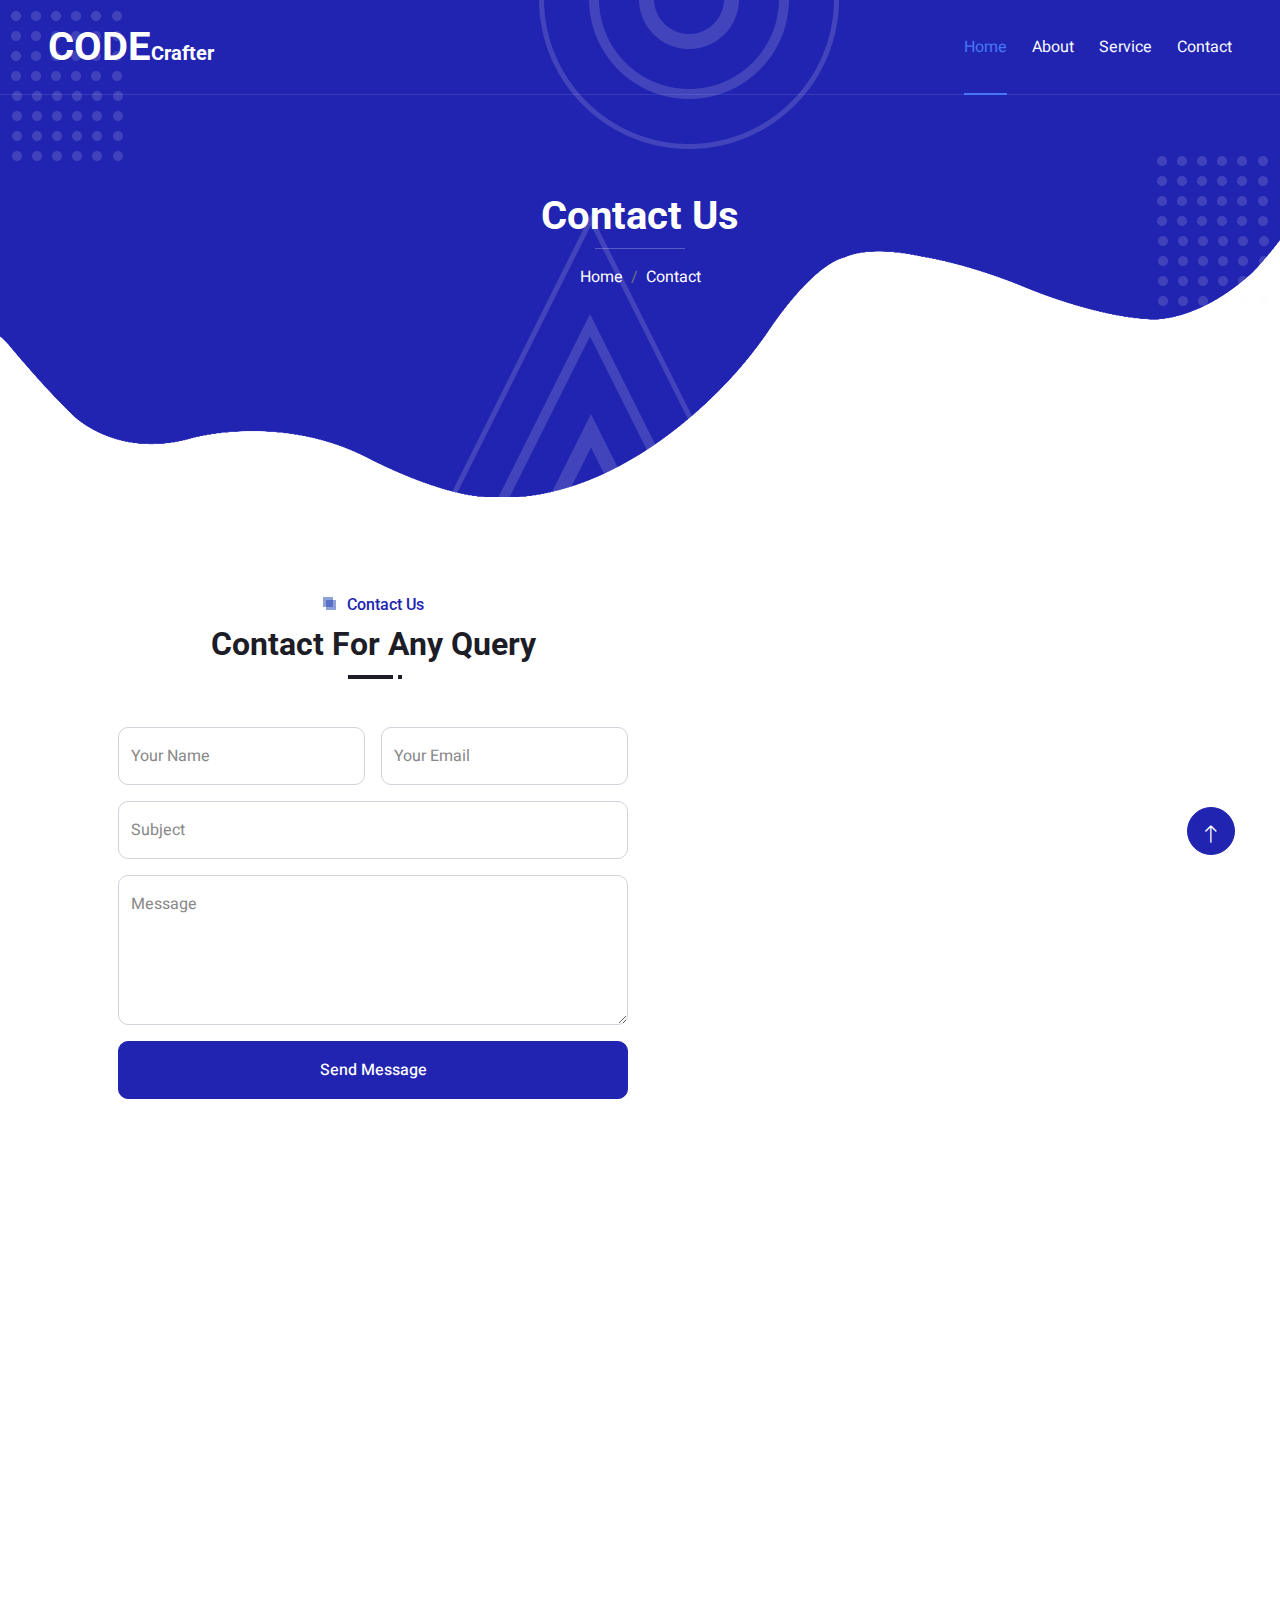
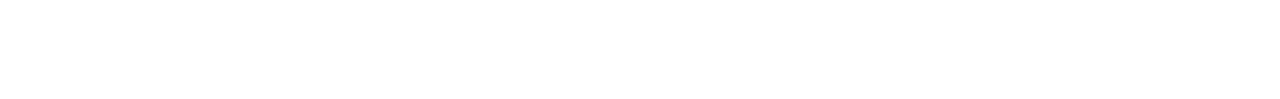
<file: contact.html>
<!DOCTYPE html>
<html lang="en">

<head>
    <meta charset="utf-8">
    <title>CODE Crafter</title>
    <meta content="width=device-width, initial-scale=1.0" name="viewport">
    <meta content="" name="keywords">
    <meta content="" name="description">

    <!-- Favicon -->
    <link href="img/favicon.ico" rel="icon">

    <!-- Google Web Fonts -->
    <link rel="preconnect" href="https://fonts.googleapis.com">
    <link rel="preconnect" href="https://fonts.gstatic.com" crossorigin>
    <link href="https://fonts.googleapis.com/css2?family=Heebo:wght@400;500&family=Roboto:wght@400;500;700&display=swap" rel="stylesheet"> 

    <!-- Icon Font Stylesheet -->
    <link href="https://cdnjs.cloudflare.com/ajax/libs/font-awesome/5.10.0/css/all.min.css" rel="stylesheet">
    <link href="https://cdn.jsdelivr.net/npm/bootstrap-icons@1.4.1/font/bootstrap-icons.css" rel="stylesheet">

    <!-- Libraries Stylesheet -->
    <link href="lib/animate/animate.min.css" rel="stylesheet">
    <link href="lib/owlcarousel/assets/owl.carousel.min.css" rel="stylesheet">
    <link href="lib/lightbox/css/lightbox.min.css" rel="stylesheet">

    <!-- Customized Bootstrap Stylesheet -->
    <link href="css/bootstrap.min.css" rel="stylesheet">

    <!-- Template Stylesheet -->
    <link href="css/style.css" rel="stylesheet">
</head>

<body>
    <div class="container-fluid bg-white p-0">
        <!-- Spinner Start -->
        <div id="spinner" class="show bg-white position-fixed translate-middle w-100 vh-100 top-50 start-50 d-flex align-items-center justify-content-center">
            <div class="spinner-grow text-primary" style="width: 3rem; height: 3rem;" role="status">
                <span class="sr-only">Loading...</span>
            </div>
        </div>
        <!-- Spinner End -->


        <!-- Navbar & Hero Start -->
        <div class="container-xxl position-relative p-0">
            <nav class="navbar navbar-expand-lg navbar-light px-4 px-lg-5 py-3 py-lg-0">
                <a href="" class="navbar-brand p-0">
                     <h1 class="m-0"></i>CODE<span class="fs-5">Crafter</span></h1>
                    <!-- <img src="img/logo.png" alt="Logo"> -->
                </a>
                <button class="navbar-toggler" type="button" data-bs-toggle="collapse" data-bs-target="#navbarCollapse">
                    <span class="fa fa-bars"></span>
                </button>
                <div class="collapse navbar-collapse" id="navbarCollapse">
                    <div class="navbar-nav ms-auto py-0">
                        <a href="index.html" class="nav-item nav-link active">Home</a>
                        <a href="about.html" class="nav-item nav-link" >About</a>
                        <a href="service.html" class="nav-item nav-link">Service</a>
                        <!--<a href="project.html" class="nav-item nav-link">Project</a>-->
                        <!--<div class="nav-item dropdown">
                            <a href="#" class="nav-link dropdown-toggle" data-bs-toggle="dropdown">Pages</a>
                            <div class="dropdown-menu m-0">
                                <a href="team.html" class="dropdown-item">Our Team</a>
                                <a href="testimonial.html" class="dropdown-item">Testimonial</a>
                                <a href="404.html" class="dropdown-item">404 Page</a>
                            </div>
                        </div>-->
                        <a href="contact.html" class="nav-item nav-link">Contact</a>                    </div>
                    <!--<butaton type="button" class="btn text-secondary ms-3" data-bs-toggle="modal" data-bs-target="#searchModal"><i class="fa fa-search"></i></butaton>
                    <a href="https://htmlcodex.com/startup-company-website-template" class="btn btn-secondary text-light rounded-pill py-2 px-4 ms-3">Pro Version</a>-->
                </div>
            </nav>

            <div class="container-xxl py-5 bg-primary hero-header mb-5">
                <div class="container my-5 py-5 px-lg-5">
                    <div class="row g-5 py-5">
                        <div class="col-12 text-center">
                            <h1 class="text-white animated zoomIn">Contact Us</h1>
                            <hr class="bg-white mx-auto mt-0" style="width: 90px;">
                            <nav aria-label="breadcrumb">
                                <ol class="breadcrumb justify-content-center">
                                    <li class="breadcrumb-item"><a class="text-white" href="#">Home</a></li>
                                   
                                    <li class="breadcrumb-item text-white active" aria-current="page">Contact</li>
                                </ol>
                            </nav>
                        </div>
                    </div>
                </div>
            </div>
        </div>
        <!-- Navbar & Hero End -->


        <!-- Full Screen Search Start -->
        <div class="modal fade" id="searchModal" tabindex="-1">
            <div class="modal-dialog modal-fullscreen">
                <div class="modal-content" style="background: rgba(29, 29, 39, 0.7);">
                    <div class="modal-header border-0">
                        <button type="button" class="btn bg-white btn-close" data-bs-dismiss="modal" aria-label="Close"></button>
                    </div>
                    <div class="modal-body d-flex align-items-center justify-content-center">
                        <div class="input-group" style="max-width: 600px;">
                            <input type="text" class="form-control bg-transparent border-light p-3" placeholder="Type search keyword">
                            <button class="btn btn-light px-4"><i class="bi bi-search"></i></button>
                        </div>
                    </div>
                </div>
            </div>
        </div>
        <!-- Full Screen Search End -->


        <!-- Contact Start  justify-content-center -->
        <div class="container-xxl py-5">
            <div class="container px-lg-5">
                <div class="row">
                    <div class="col-lg-6">
                        <div class="section-title position-relative text-center mb-5 pb-2 wow fadeInUp" data-wow-delay="0.1s">
                            <h6 class="position-relative d-inline text-primary ps-4">Contact Us</h6>
                            <h2 class="mt-2">Contact For Any Query</h2>
                        </div>
                        <div class="wow fadeInUp" data-wow-delay="0.3s">
                            <form>
                                <div class="row g-3">
                                    <div class="col-md-6">
                                        <div class="form-floating">
                                            <input type="text" class="form-control" id="name" placeholder="Your Name">
                                            <label for="name">Your Name</label>
                                        </div>
                                    </div>
                                    <div class="col-md-6">
                                        <div class="form-floating">
                                            <input type="email" class="form-control" id="email" placeholder="Your Email">
                                            <label for="email">Your Email</label>
                                        </div>
                                    </div>
                                    <div class="col-12">
                                        <div class="form-floating">
                                            <input type="text" class="form-control" id="subject" placeholder="Subject">
                                            <label for="subject">Subject</label>
                                        </div>
                                    </div>
                                    <div class="col-12">
                                        <div class="form-floating">
                                            <textarea class="form-control" placeholder="Leave a message here" id="message" style="height: 150px"></textarea>
                                            <label for="message">Message</label>
                                        </div>
                                    </div>
                                    <div class="col-12">
                                        <button class="btn btn-primary w-100 py-3" type="submit">Send Message</button>
                                    </div>
                                </div>
                            </form>
                        </div>
                    </div>
					
					
					<div class="col-lg-6">
					<iframe src="https://www.google.com/maps/embed?pb=!1m14!1m8!1m3!1d15286.032507133436!2d74.2387501!3d16.7014797!3m2!1i1024!2i768!4f13.1!3m3!1m2!1s0x3bc101995c0c0ce7%3A0x51b9763c2665aab6!2sCode%20crafters%20services!5e0!3m2!1sen!2sin!4v1722503771408!5m2!1sen!2sin" width="630" height="490" style="border:0;" allowfullscreen="" loading="lazy" referrerpolicy="no-referrer-when-downgrade"></iframe>
					</div>
					
                </div>
            </div>
        </div>
        <!-- Contact End -->
        

        <!-- Footer Start -->
       <div class="container-fluid bg-primary text-light footer mt-5 pt-5 wow fadeIn" data-wow-delay="0.1s">
            <div class="container py-5 px-lg-5">
                <div class="row g-5">
                    <div class="col-md-6 col-lg-3">
                        <h5 class="text-white mb-4">Get In Touch</h5>
                        <p><i class="fa fa-map-marker-alt me-3"></i>R.S.No. 590 Office No.3 First Floor, 
																	Shahupuri Complex, Vyapari Peth,Kolhapur</p>
                        <p><i class="fa fa-phone-alt me-3"></i>+91 9518396964</p>
                        <p><i class="fa fa-envelope me-3"></i>codecrafterservices@gmail.com</p>
                        <div class="d-flex pt-2">
                            
                            <a class="btn btn-outline-light btn-social" href=""><i class="fab fa-facebook-f"></i></a>
                            
                            <a class="btn btn-outline-light btn-social" href=""><i class="fab fa-instagram"></i></a>
                            <a class="btn btn-outline-light btn-social" href=""><i class="fab fa-linkedin-in"></i></a>
                        </div>
                    </div>
                    <div class="col-md-6 col-lg-3">
                        <!--<h5 class="text-white mb-4">Popular Link</h5>
                        <a class="btn btn-link" href="">About Us</a>
                        <a class="btn btn-link" href="">Contact Us</a>
                        <a class="btn btn-link" href="">Privacy Policy</a>
                        <a class="btn btn-link" href="">Terms & Condition</a>
                        <a class="btn btn-link" href="">Career</a>-->
                    </div>
                    <div class="col-md-6 col-lg-3">
                        <h5 class="text-white mb-4">Project Gallery</h5>
                        <div class="row g-2">
                            <div class="col-4">
                                <img class="img-fluid" src="img/portfolio-1.jpeg" alt="Image">
                            </div>
                            <div class="col-4">
                                <img class="img-fluid" src="img/portfolio-2.jpeg" alt="Image">
                            </div>
                            <div class="col-4">
                                <img class="img-fluid" src="img/portfolio-3.jpeg" alt="Image">
                            </div>
                            <div class="col-4">
                                <img class="img-fluid" src="img/portfolio-4.jpeg" alt="Image">
                            </div>
                            <div class="col-4">
                                <img class="img-fluid" src="img/portfolio-5.jpeg" alt="Image">
                            </div>
                            <div class="col-4">
                                <img class="img-fluid" src="img/portfolio-6.jpeg" alt="Image">
                            </div>
                        </div>
                    </div>
                    <div class="col-md-6 col-lg-3">
                       <!-- <h5 class="text-white mb-4">Newsletter</h5>
                        <p>Lorem ipsum dolor sit amet elit. Phasellus nec pretium mi. Curabitur facilisis ornare velit non vulpu</p>-->
                        <div class="position-relative w-100 mt-3">
                            <input class="form-control border-0 rounded-pill w-100 ps-4 pe-5" type="text" placeholder="Your Email" style="height: 48px;">
                            <button type="button" class="btn shadow-none position-absolute top-0 end-0 mt-1 me-2"><i class="fa fa-paper-plane text-primary fs-4"></i></button>
                        </div>
                    </div>
                </div>
            </div>
            <div class="container px-lg-5">
                <div class="copyright">
                    <div class="row">
                        <div class="col-md-6 text-center text-md-start mb-3 mb-md-0">
                            &copy; 
							Code Crafter Services
							
							<!--/*** This template is free as long as you keep the footer author’s credit link/attribution link/backlink. If you'd like to use the template without the footer author’s credit link/attribution link/backlink, you can purchase the Credit Removal License from "https://htmlcodex.com/credit-removal". Thank you for your support. ***/-->
							Designed By <a class="border-bottom" href="">
							</a>
                        </div>
                        <div class="col-md-6 text-center text-md-end">
                            <div class="footer-menu">
                                 <a href="index.html">Home</a>
                                <!--<a href="">Cookies</a>
                                <a href="">Help</a>
                                <a href="">FQAs</a>-->
                            </div>
                        </div>
                    </div>
                </div>
            </div>
        </div>
        <!-- Footer End -->


        <!-- Back to Top -->
        <a href="#" class="btn btn-lg btn-primary btn-lg-square back-to-top pt-2"><i class="bi bi-arrow-up"></i></a>
    </div>

    <!-- JavaScript Libraries -->
    <script src="https://code.jquery.com/jquery-3.4.1.min.js"></script>
    <script src="https://cdn.jsdelivr.net/npm/bootstrap@5.0.0/dist/js/bootstrap.bundle.min.js"></script>
    <script src="lib/wow/wow.min.js"></script>
    <script src="lib/easing/easing.min.js"></script>
    <script src="lib/waypoints/waypoints.min.js"></script>
    <script src="lib/owlcarousel/owl.carousel.min.js"></script>
    <script src="lib/isotope/isotope.pkgd.min.js"></script>
    <script src="lib/lightbox/js/lightbox.min.js"></script>

    <!-- Template Javascript -->
    <script src="js/main.js"></script>
</body>

</html>
</file>
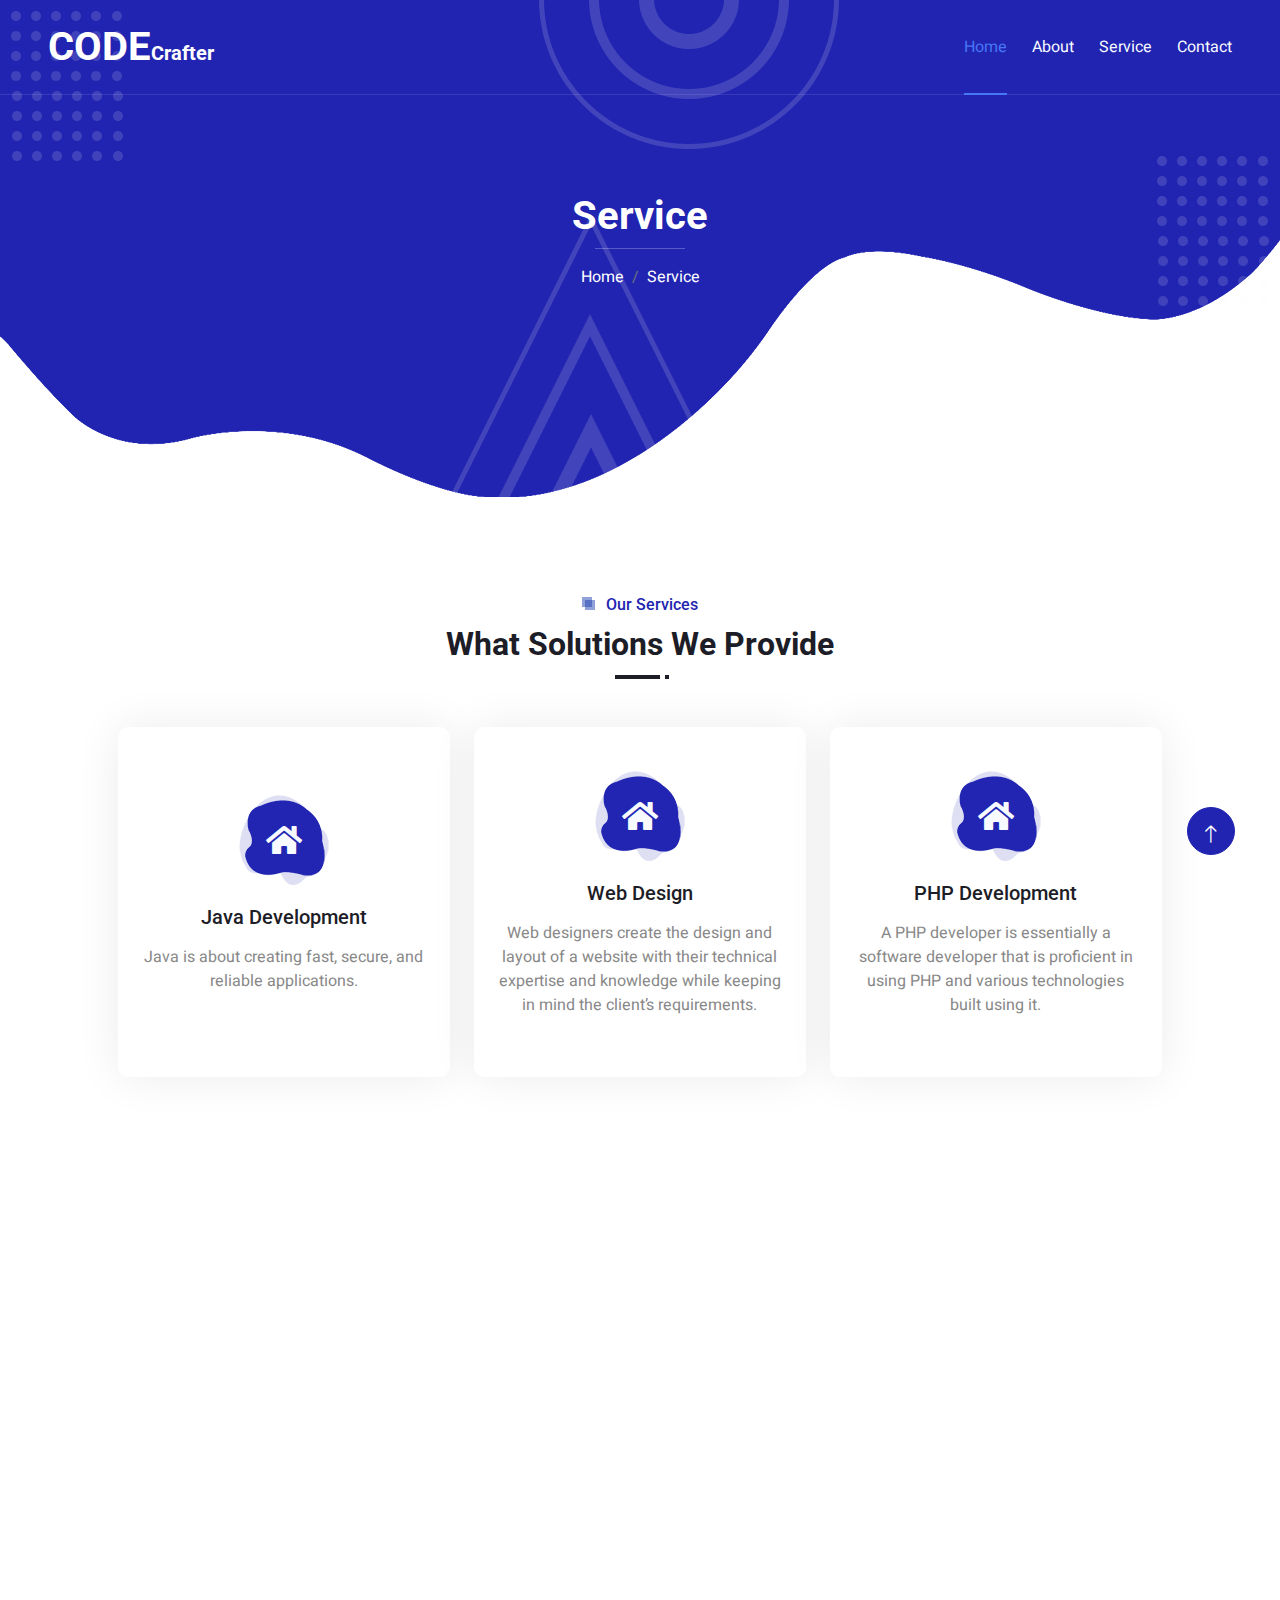
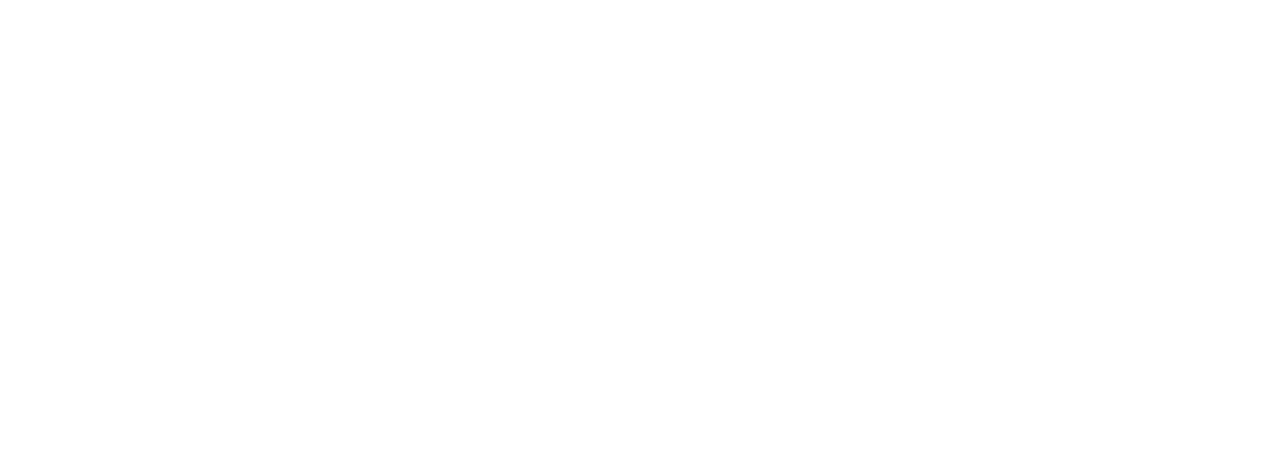
<file: service.html>
<!DOCTYPE html>
<html lang="en">

<head>
    <meta charset="utf-8">
    <title>CODE Crafter</title>
    <meta content="width=device-width, initial-scale=1.0" name="viewport">
    <meta content="" name="keywords">
    <meta content="" name="description">

    <!-- Favicon -->
    <link href="img/favicon.ico" rel="icon">

    <!-- Google Web Fonts -->
    <link rel="preconnect" href="https://fonts.googleapis.com">
    <link rel="preconnect" href="https://fonts.gstatic.com" crossorigin>
    <link href="https://fonts.googleapis.com/css2?family=Heebo:wght@400;500&family=Roboto:wght@400;500;700&display=swap" rel="stylesheet"> 

    <!-- Icon Font Stylesheet -->
    <link href="https://cdnjs.cloudflare.com/ajax/libs/font-awesome/5.10.0/css/all.min.css" rel="stylesheet">
    <link href="https://cdn.jsdelivr.net/npm/bootstrap-icons@1.4.1/font/bootstrap-icons.css" rel="stylesheet">

    <!-- Libraries Stylesheet -->
    <link href="lib/animate/animate.min.css" rel="stylesheet">
    <link href="lib/owlcarousel/assets/owl.carousel.min.css" rel="stylesheet">
    <link href="lib/lightbox/css/lightbox.min.css" rel="stylesheet">

    <!-- Customized Bootstrap Stylesheet -->
    <link href="css/bootstrap.min.css" rel="stylesheet">

    <!-- Template Stylesheet -->
    <link href="css/style.css" rel="stylesheet">
</head>

<body>
    <div class="container-fluid bg-white p-0">
        <!-- Spinner Start -->
        <div id="spinner" class="show bg-white position-fixed translate-middle w-100 vh-100 top-50 start-50 d-flex align-items-center justify-content-center">
            <div class="spinner-grow text-primary" style="width: 3rem; height: 3rem;" role="status">
                <span class="sr-only">Loading...</span>
            </div>
        </div>
        <!-- Spinner End -->


        <!-- Navbar & Hero Start -->
        <div class="container-xxl position-relative p-0">
            <nav class="navbar navbar-expand-lg navbar-light px-4 px-lg-5 py-3 py-lg-0">
                <a href="" class="navbar-brand p-0">
                    <h1 class="m-0"></i>CODE<span class="fs-5">Crafter</span></h1>
                    <!-- <img src="img/logo.png" alt="Logo"> -->
                </a>
                <button class="navbar-toggler" type="button" data-bs-toggle="collapse" data-bs-target="#navbarCollapse">
                    <span class="fa fa-bars"></span>
                </button>
                <div class="collapse navbar-collapse" id="navbarCollapse">
                    <div class="navbar-nav ms-auto py-0">
                        <a href="index.html" class="nav-item nav-link active">Home</a>
                        <a href="about.html" class="nav-item nav-link">About</a>
                        <a href="service.html" class="nav-item nav-link">Service</a>
                        <!--<a href="project.html" class="nav-item nav-link">Project</a>-->
                        <!--<div class="nav-item dropdown">
                            <a href="#" class="nav-link dropdown-toggle" data-bs-toggle="dropdown">Pages</a>
                            <div class="dropdown-menu m-0">
                                <a href="team.html" class="dropdown-item">Our Team</a>
                                <a href="testimonial.html" class="dropdown-item">Testimonial</a>
                                <a href="404.html" class="dropdown-item">404 Page</a>
                            </div>
                        </div>-->
                        <a href="contact.html" class="nav-item nav-link">Contact</a>                    </div>
                    <!--<butaton type="button" class="btn text-secondary ms-3" data-bs-toggle="modal" data-bs-target="#searchModal"><i class="fa fa-search"></i></butaton>
                    <a href="https://htmlcodex.com/startup-company-website-template" class="btn btn-secondary text-light rounded-pill py-2 px-4 ms-3">Pro Version</a>-->
                </div>
            </nav>

            <div class="container-xxl py-5 bg-primary hero-header mb-5">
                <div class="container my-5 py-5 px-lg-5">
                    <div class="row g-5 py-5">
                        <div class="col-12 text-center">
                            <h1 class="text-white animated zoomIn">Service</h1>
                            <hr class="bg-white mx-auto mt-0" style="width: 90px;">
                            <nav aria-label="breadcrumb">
                                <ol class="breadcrumb justify-content-center">
                                    <li class="breadcrumb-item"><a class="text-white" href="#">Home</a></li>
                                    
                                    <li class="breadcrumb-item text-white active" aria-current="page">Service</li>
                                </ol>
                            </nav>
                        </div>
                    </div>
                </div>
            </div>
        </div>
        <!-- Navbar & Hero End -->


        <!-- Full Screen Search Start -->
        <div class="modal fade" id="searchModal" tabindex="-1">
            <div class="modal-dialog modal-fullscreen">
                <div class="modal-content" style="background: rgba(29, 29, 39, 0.7);">
                    <div class="modal-header border-0">
                        <button type="button" class="btn bg-white btn-close" data-bs-dismiss="modal" aria-label="Close"></button>
                    </div>
                    <div class="modal-body d-flex align-items-center justify-content-center">
                        <div class="input-group" style="max-width: 600px;">
                            <input type="text" class="form-control bg-transparent border-light p-3" placeholder="Type search keyword">
                            <button class="btn btn-light px-4"><i class="bi bi-search"></i></button>
                        </div>
                    </div>
                </div>
            </div>
        </div>
        <!-- Full Screen Search End -->


        <!-- Service Start -->
       <div class="container-xxl py-5">
            <div class="container px-lg-5">
                <div class="section-title position-relative text-center mb-5 pb-2 wow fadeInUp" data-wow-delay="0.1s">
                    <h6 class="position-relative d-inline text-primary ps-4">Our Services</h6>
                    <h2 class="mt-2">What Solutions We Provide</h2>
                </div>
                <div class="row g-4">
                    <div class="col-lg-4 col-md-6 wow zoomIn" data-wow-delay="0.1s">
                        <div class="service-item d-flex flex-column justify-content-center text-center rounded">
                            <div class="service-icon flex-shrink-0">
                                <i class="fa fa-home fa-2x"></i>
                            </div>
                            <h5 class="mb-3">Java Development</h5>
                            <p>Java is about creating fast, secure, and reliable applications.</p>
                           <!-- <a class="btn px-3 mt-auto mx-auto" href="">Read More</a>-->
                        </div>
                    </div>
                    <div class="col-lg-4 col-md-6 wow zoomIn" data-wow-delay="0.3s">
                        <div class="service-item d-flex flex-column justify-content-center text-center rounded">
                            <div class="service-icon flex-shrink-0">
                                <i class="fa fa-home fa-2x"></i>
                            </div>
                            <h5 class="mb-3">Web Design</h5>
                            <p>Web designers create the design and layout of a website with their technical expertise and knowledge while keeping in mind the client’s requirements.</p>
                            <!--<a class="btn px-3 mt-auto mx-auto" href="">Read More</a>-->
                        </div>
                    </div>
                    <div class="col-lg-4 col-md-6 wow zoomIn" data-wow-delay="0.6s">
                        <div class="service-item d-flex flex-column justify-content-center text-center rounded">
                            <div class="service-icon flex-shrink-0">
                                <i class="fa fa-home fa-2x"></i>
                            </div>
                            <h5 class="mb-3">PHP Development</h5>
                            <p>A PHP developer is essentially a software developer that is proficient in using PHP and various technologies built using it. </p>
                            <!--<a class="btn px-3 mt-auto mx-auto" href="">Read More</a>-->
                        </div>
                    </div>
                    <div class="col-lg-4 col-md-6 wow zoomIn" data-wow-delay="0.1s">
                        <div class="service-item d-flex flex-column justify-content-center text-center rounded">
                            <div class="service-icon flex-shrink-0">
                                <i class="fa fa-home fa-2x"></i>
                            </div>
                            <h5 class="mb-3">AWS</h5>
                            <p>AWS is a broadly adopted cloud platform that offers several on-demand operations like compute power, database storage, content delivery, etc., to help corporates scale and grow.</p>
                            <!--<a class="btn px-3 mt-auto mx-auto" href="">Read More</a>
-->                        </div>
                    </div>
                    <div class="col-lg-4 col-md-6 wow zoomIn" data-wow-delay="0.3s">
                        <div class="service-item d-flex flex-column justify-content-center text-center rounded">
                            <div class="service-icon flex-shrink-0">
                                <i class="fa fa-home fa-2x"></i>
                            </div>
                            <h5 class="mb-3">Spring Boot</h5>
                            <p>Java Spring Framework (Spring Framework) is a popular, open source, enterprise-level framework for creating stand-alone, production-grade applications that run on the Java virtual machine (JVM).</p>
                            <!--<a class="btn px-3 mt-auto mx-auto" href="">Read More</a>-->
                        </div>
                    </div>
                    <div class="col-lg-4 col-md-6 wow zoomIn" data-wow-delay="0.6s">
                        <div class="service-item d-flex flex-column justify-content-center text-center rounded">
                            <div class="service-icon flex-shrink-0">
                                <i class="fa fa-home fa-2x"></i>
                            </div>
                            <h5 class="mb-3">Angular JS</h5>
                            <p>AngularJS gives directives to HTML components, which provides the HTML components useful behavior without requiring the developer to write code.</p>
                            <!--<a class="btn px-3 mt-auto mx-auto" href="">Read More</a>-->
                        </div>
                    </div>
                </div>
            </div>
        </div>
        <!-- Service End -->
        

        <!-- Footer Start -->
        <div class="container-fluid bg-primary text-light footer mt-5 pt-5 wow fadeIn" data-wow-delay="0.1s">
            <div class="container py-5 px-lg-5">
                <div class="row g-5">
                    <div class="col-md-6 col-lg-3">
                        <h5 class="text-white mb-4">Get In Touch</h5>
                        <p><i class="fa fa-map-marker-alt me-3"></i>R.S.No. 590 Office No.3 First Floor, 
																	Shahupuri Complex, Vyapari Peth,Kolhapur</p>
                        <p><i class="fa fa-phone-alt me-3"></i>+91 9518396964</p>
                        <p><i class="fa fa-envelope me-3"></i>codecrafterservices@gmail.com</p>
                        <div class="d-flex pt-2">
                            
                            <a class="btn btn-outline-light btn-social" href=""><i class="fab fa-facebook-f"></i></a>
                            
                            <a class="btn btn-outline-light btn-social" href=""><i class="fab fa-instagram"></i></a>
                            <a class="btn btn-outline-light btn-social" href=""><i class="fab fa-linkedin-in"></i></a>
                        </div>
                    </div>
                    <div class="col-md-6 col-lg-3">
                        <!--<h5 class="text-white mb-4">Popular Link</h5>
                        <a class="btn btn-link" href="">About Us</a>
                        <a class="btn btn-link" href="">Contact Us</a>
                        <a class="btn btn-link" href="">Privacy Policy</a>
                        <a class="btn btn-link" href="">Terms & Condition</a>
                        <a class="btn btn-link" href="">Career</a>-->
                    </div>
                    <div class="col-md-6 col-lg-3">
                        <h5 class="text-white mb-4">Project Gallery</h5>
                        <div class="row g-2">
                            <div class="col-4">
                                <img class="img-fluid" src="img/portfolio-1.jpeg" alt="Image">
                            </div>
                            <div class="col-4">
                                <img class="img-fluid" src="img/portfolio-2.jpeg" alt="Image">
                            </div>
                            <div class="col-4">
                                <img class="img-fluid" src="img/portfolio-3.jpeg" alt="Image">
                            </div>
                            <div class="col-4">
                                <img class="img-fluid" src="img/portfolio-4.jpeg" alt="Image">
                            </div>
                            <div class="col-4">
                                <img class="img-fluid" src="img/portfolio-5.jpeg" alt="Image">
                            </div>
                            <div class="col-4">
                                <img class="img-fluid" src="img/portfolio-6.jpeg" alt="Image">
                            </div>
                        </div>
                    </div>
                    <div class="col-md-6 col-lg-3">
                        <!--<h5 class="text-white mb-4">Newsletter</h5>
                        <p>Lorem ipsum dolor sit amet elit. Phasellus nec pretium mi. Curabitur facilisis ornare velit non vulpu</p>-->
                        <div class="position-relative w-100 mt-3">
                            <input class="form-control border-0 rounded-pill w-100 ps-4 pe-5" type="text" placeholder="Your Email" style="height: 48px;">
                            <button type="button" class="btn shadow-none position-absolute top-0 end-0 mt-1 me-2"><i class="fa fa-paper-plane text-primary fs-4"></i></button>
                        </div>
                    </div>
                </div>
            </div>
            <div class="container px-lg-5">
                <div class="copyright">
                    <div class="row">
                        <div class="col-md-6 text-center text-md-start mb-3 mb-md-0">
                            &copy; 
							Code Crafter Services
							
							<!--/*** This template is free as long as you keep the footer author’s credit link/attribution link/backlink. If you'd like to use the template without the footer author’s credit link/attribution link/backlink, you can purchase the Credit Removal License from "https://htmlcodex.com/credit-removal". Thank you for your support. ***/-->
							Designed By <a class="border-bottom" href="">
							</a>
                        </div>
                        <div class="col-md-6 text-center text-md-end">
                            <div class="footer-menu">
                                 <a href="index.html">Home</a>
                                <!--<a href="">Cookies</a>
                                <a href="">Help</a>
                                <a href="">FQAs</a>-->
                            </div>
                        </div>
                    </div>
                </div>
            </div>
        </div>
        <!-- Footer End -->


        <!-- Back to Top -->
        <a href="#" class="btn btn-lg btn-primary btn-lg-square back-to-top pt-2"><i class="bi bi-arrow-up"></i></a>
    </div>

    <!-- JavaScript Libraries -->
    <script src="https://code.jquery.com/jquery-3.4.1.min.js"></script>
    <script src="https://cdn.jsdelivr.net/npm/bootstrap@5.0.0/dist/js/bootstrap.bundle.min.js"></script>
    <script src="lib/wow/wow.min.js"></script>
    <script src="lib/easing/easing.min.js"></script>
    <script src="lib/waypoints/waypoints.min.js"></script>
    <script src="lib/owlcarousel/owl.carousel.min.js"></script>
    <script src="lib/isotope/isotope.pkgd.min.js"></script>
    <script src="lib/lightbox/js/lightbox.min.js"></script>

    <!-- Template Javascript -->
    <script src="js/main.js"></script>
</body>

</html>
</file>
<file: css/style.css>
/********** Template CSS **********/
:root {
    --primary: #2124B1;
    --secondary: #4777F5;
    --light: #F7FAFF;
    --dark: #1D1D27;
}


/*** Spinner ***/
#spinner {
    opacity: 0;
    visibility: hidden;
    transition: opacity .5s ease-out, visibility 0s linear .5s;
    z-index: 99999;
}

#spinner.show {
    transition: opacity .5s ease-out, visibility 0s linear 0s;
    visibility: visible;
    opacity: 1;
}

.back-to-top {
    position: fixed;
    display: none;
    right: 45px;
    bottom: 45px;
    z-index: 99;
}


/*** Heading ***/
h1,
h2,
h3,
.fw-bold {
    font-weight: 700 !important;
}

h4,
h5,
h6,
.fw-medium {
    font-weight: 500 !important;
}


/*** Button ***/
.btn {
    font-weight: 500;
    transition: .5s;
}

.btn-square {
    width: 38px;
    height: 38px;
}

.btn-sm-square {
    width: 32px;
    height: 32px;
}

.btn-lg-square {
    width: 48px;
    height: 48px;
}

.btn-square,
.btn-sm-square,
.btn-lg-square {
    padding: 0;
    display: flex;
    align-items: center;
    justify-content: center;
    font-weight: normal;
    border-radius: 50px;
}


/*** Navbar ***/
.navbar-light .navbar-nav .nav-link {
    position: relative;
    margin-left: 25px;
    padding: 35px 0;
    color: var(--light) !important;
    outline: none;
    transition: .5s;
}

.sticky-top.navbar-light .navbar-nav .nav-link {
    padding: 20px 0;
    color: var(--dark) !important;
}

.navbar-light .navbar-nav .nav-link:hover,
.navbar-light .navbar-nav .nav-link.active {
    color: var(--secondary) !important;
}

.navbar-light .navbar-brand h1 {
    color: #FFFFFF;
}

.navbar-light .navbar-brand img {
    max-height: 60px;
    transition: .5s;
}

.sticky-top.navbar-light .navbar-brand img {
    max-height: 45px;
}

@media (max-width: 991.98px) {
    .sticky-top.navbar-light {
        position: relative;
        background: #FFFFFF;
    }

    .navbar-light .navbar-collapse {
        margin-top: 15px;
        border-top: 1px solid #DDDDDD;
    }

    .navbar-light .navbar-nav .nav-link,
    .sticky-top.navbar-light .navbar-nav .nav-link {
        padding: 10px 0;
        margin-left: 0;
        color: var(--dark) !important;
    }

    .navbar-light .navbar-brand h1 {
        color: var(--primary);
    }

    .navbar-light .navbar-brand img {
        max-height: 45px;
    }
}

@media (min-width: 992px) {
    .navbar-light {
        position: absolute;
        width: 100%;
        top: 0;
        left: 0;
        border-bottom: 1px solid rgba(256, 256, 256, .1);
        z-index: 999;
    }
    
    .sticky-top.navbar-light {
        position: fixed;
        background: #FFFFFF;
    }

    .navbar-light .navbar-nav .nav-link::before {
        position: absolute;
        content: "";
        width: 0;
        height: 2px;
        bottom: -1px;
        left: 50%;
        background: var(--secondary);
        transition: .5s;
    }

    .navbar-light .navbar-nav .nav-link:hover::before,
    .navbar-light .navbar-nav .nav-link.active::before {
        width: 100%;
        left: 0;
    }

    .navbar-light .navbar-nav .nav-link.nav-contact::before {
        display: none;
    }

    .sticky-top.navbar-light .navbar-brand h1 {
        color: var(--primary);
    }
}


/*** Hero Header ***/
.hero-header {
    background:
        url(../img/bg-dot.png),
        url(../img/bg-dot.png),
        url(../img/bg-round.png),
        url(../img/bg-tree.png),
        url(../img/bg-bottom-hero.png);
    background-position:
        10px 10px,
        bottom 190px right 10px,
        left 55% top -1px,
        left 45% bottom -1px,
        center bottom -1px;
    background-repeat: no-repeat;
}


/*** Section Title ***/
.section-title::before {
    position: absolute;
    content: "";
    width: 45px;
    height: 4px;
    bottom: 0;
    left: 0;
    background: var(--dark);
}

.section-title::after {
    position: absolute;
    content: "";
    width: 4px;
    height: 4px;
    bottom: 0;
    left: 50px;
    background: var(--dark);
}

.section-title.text-center::before {
    left: 50%;
    margin-left: -25px;
}

.section-title.text-center::after {
    left: 50%;
    margin-left: 25px;
}

.section-title h6::before,
.section-title h6::after {
    position: absolute;
    content: "";
    width: 10px;
    height: 10px;
    top: 2px;
    left: 0;
    background: rgba(33, 66, 177, .5);
}

.section-title h6::after {
    top: 5px;
    left: 3px;
}


/*** Service ***/
.service-item {
    position: relative;
    height: 350px;
    padding: 30px 25px;
    background: #FFFFFF;
    box-shadow: 0 0 45px rgba(0, 0, 0, .08);
    transition: .5s;
}

.service-item:hover {
    background: var(--primary);
}

.service-item .service-icon {
    margin: 0 auto 20px auto;
    width: 90px;
    height: 90px;
    display: flex;
    align-items: center;
    justify-content: center;
    color: var(--light);
    background: url(../img/icon-shape-primary.png) center center no-repeat;
    transition: .5s;
}

.service-item:hover .service-icon {
    color: var(--primary);
    background: url(../img/icon-shape-white.png);
}

.service-item h5,
.service-item p {
    transition: .5s;
}

.service-item:hover h5,
.service-item:hover p {
    color: var(--light);
}

.service-item a.btn {
    position: relative;
    display: flex;
    color: var(--primary);
    transition: .5s;
    z-index: 1;
}

.service-item:hover a.btn {
    color: var(--primary);
}

.service-item a.btn::before {
    position: absolute;
    content: "";
    width: 35px;
    height: 35px;
    top: 0;
    left: 0;
    border-radius: 35px;
    background: #DDDDDD;
    transition: .5s;
    z-index: -1;
}

.service-item:hover a.btn::before {
    width: 100%;
    background: var(--light);
}


/*** Testimonial ***/
.newsletter,
.testimonial {
    background:
        url(../img/bg-top.png),
        url(../img/bg-bottom.png);
    background-position:
        left top,
        right bottom;
    background-repeat: no-repeat;
}

.testimonial-carousel .owl-item .testimonial-item,
.testimonial-carousel .owl-item.center .testimonial-item * {
    transition: .5s;
}

.testimonial-carousel .owl-item.center .testimonial-item {
    background: var(--light) !important;
    border-color: var(--light);
}

.testimonial-carousel .owl-item.center .testimonial-item * {
    color: #888888;
}

.testimonial-carousel .owl-item.center .testimonial-item i {
    color: var(--primary) !important;
}

.testimonial-carousel .owl-item.center .testimonial-item h6 {
    color: var(--dark) !important;
}


/*** Team ***/
.team-item {
    position: relative;
    transition: .5s;
    z-index: 1;
}

.team-item::after {
    position: absolute;
    content: "";
    top: 3rem;
    right: 3rem;
    bottom: 0;
    left: 0;
    border-radius: 10px;
    background: #FFFFFF;
    box-shadow: 0 0 45px rgba(0, 0, 0, .1);
    transition: .5s;
    z-index: -1;
}

.team-item:hover::after {
    background: var(--primary);
}

.team-item h5,
.team-item small {
    transition: .5s;
}

.team-item:hover h5,
.team-item:hover small {
    color: var(--light);
}


/*** Project Portfolio ***/
#portfolio-flters .btn {
    position: relative;
    display: inline-block;
    margin: 10px 4px 0 4px;
    transition: .5s;
}

#portfolio-flters .btn::after {
    position: absolute;
    content: "";
    right: -1px;
    bottom: -1px;
    border-left: 20px solid transparent;
    border-right: 0 solid transparent;
    border-bottom: 50px solid #FFFFFF;
}

#portfolio-flters .btn:hover,
#portfolio-flters .btn.active {
    color: var(--light);
    background: var(--primary);
}

.portfolio-overlay {
    position: absolute;
    display: flex;
    flex-direction: column;
    justify-content: center;
    width: 100%;
    height: 100%;
    padding: 30px;
    top: -2px;
    left: -1px;
    background: var(--primary);
    transition: .5s;
    z-index: 1;
    opacity: 0;
}

.portfolio-item:hover .portfolio-overlay {
    opacity: 1;
}

.portfolio-item .btn {
    position: absolute;
    width: 90px;
    height: 90px;
    top: 0px;
    right: 0px;
    display: flex;
    align-items: center;
    justify-content: center;
    background: url(../img/icon-shape-white.png) center center no-repeat;
    border: none;
    transition: .5s;
    opacity: 0;
    z-index: 2;
}

.portfolio-item:hover .btn {
    opacity: 1;
    transition-delay: .15s;
}


/*** Footer ***/
.footer {
    background: url(../img/footer.png) center center no-repeat;
    background-size: contain;
}

.footer .btn.btn-social {
    margin-right: 5px;
    width: 40px;
    height: 40px;
    display: flex;
    align-items: center;
    justify-content: center;
    color: var(--light);
    border: 1px solid rgba(256, 256, 256, .1);
    border-radius: 40px;
    transition: .3s;
}

.footer .btn.btn-social:hover {
    color: var(--primary);
}

.footer .btn.btn-link {
    display: block;
    margin-bottom: 10px;
    padding: 0;
    text-align: left;
    color: var(--light);
    font-weight: normal;
    transition: .3s;
}

.footer .btn.btn-link::before {
    position: relative;
    content: "\f105";
    font-family: "Font Awesome 5 Free";
    font-weight: 900;
    margin-right: 10px;
}

.footer .btn.btn-link:hover {
    letter-spacing: 1px;
    box-shadow: none;
}

.footer .copyright {
    padding: 25px 0;
    font-size: 14px;
    border-top: 1px solid rgba(256, 256, 256, .1);
}

.footer .copyright a {
    color: var(--light);
}

.footer .footer-menu a {
    margin-right: 15px;
    padding-right: 15px;
    border-right: 1px solid rgba(255, 255, 255, .1);
}

.footer .footer-menu a:last-child {
    margin-right: 0;
    padding-right: 0;
    border-right: none;
}
</file>
